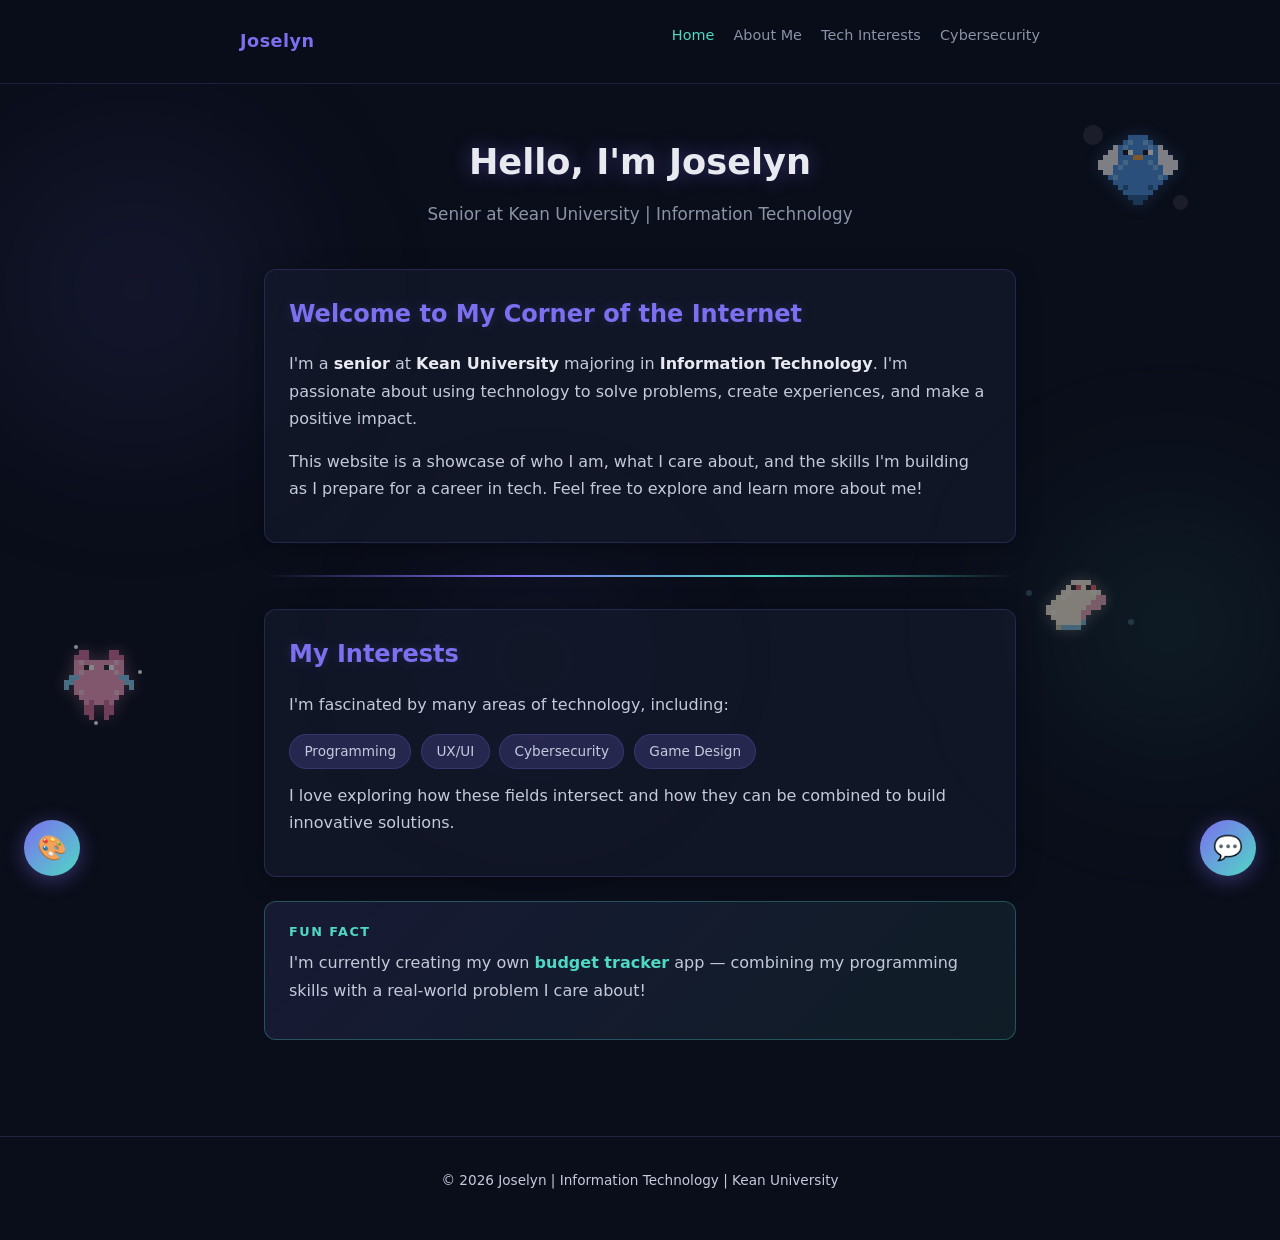
<file: website/index.html>
<!DOCTYPE html>
<html lang="en">
<head>
  <meta charset="UTF-8">
  <meta name="viewport" content="width=device-width, initial-scale=1.0">
  <title>Joselyn | Home</title>
  <link rel="stylesheet" href="styles.css">
</head>
<body data-theme="purple">
  <div class="starfield"></div>

  <!-- Nebula clouds -->
  <div class="nebula nebula-1"></div>
  <div class="nebula nebula-2"></div>
  <div class="nebula nebula-3"></div>

  <!-- Pixel Pokemon -->
  <div class="pokemon-container pokemon-altaria">
    <svg viewBox="0 0 16 14" xmlns="http://www.w3.org/2000/svg">
      <!-- Row 0: head top -->
      <rect x="6" y="0" width="4" height="1" fill="#4A90D9"/>
      <!-- Row 1: head -->
      <rect x="5" y="1" width="6" height="1" fill="#4A90D9"/>
      <rect x="6" y="1" width="1" height="1" fill="#7AB8E8"/>
      <rect x="9" y="1" width="1" height="1" fill="#7AB8E8"/>
      <!-- Row 2: head + cloud wings start -->
      <rect x="4" y="2" width="8" height="1" fill="#4A90D9"/>
      <rect x="5" y="2" width="1" height="1" fill="#7AB8E8"/>
      <rect x="10" y="2" width="1" height="1" fill="#7AB8E8"/>
      <rect x="3" y="2" width="1" height="1" fill="#F0F0F0"/>
      <rect x="12" y="2" width="1" height="1" fill="#F0F0F0"/>
      <!-- Row 3: eyes + cloud wings -->
      <rect x="2" y="3" width="2" height="1" fill="#F0F0F0"/>
      <rect x="4" y="3" width="8" height="1" fill="#4A90D9"/>
      <rect x="5" y="3" width="1" height="1" fill="#1A1A1A"/>
      <rect x="6" y="3" width="1" height="1" fill="#FFFFFF"/>
      <rect x="9" y="3" width="1" height="1" fill="#1A1A1A"/>
      <rect x="10" y="3" width="1" height="1" fill="#FFFFFF"/>
      <rect x="12" y="3" width="2" height="1" fill="#F0F0F0"/>
      <!-- Row 4: beak + cloud wings -->
      <rect x="1" y="4" width="3" height="1" fill="#F0F0F0"/>
      <rect x="4" y="4" width="8" height="1" fill="#4A90D9"/>
      <rect x="7" y="4" width="2" height="1" fill="#F0A040"/>
      <rect x="12" y="4" width="3" height="1" fill="#F0F0F0"/>
      <!-- Row 5: cloud wings + body -->
      <rect x="0" y="5" width="4" height="1" fill="#F0F0F0"/>
      <rect x="4" y="5" width="8" height="1" fill="#4A90D9"/>
      <rect x="5" y="5" width="1" height="1" fill="#7AB8E8"/>
      <rect x="10" y="5" width="1" height="1" fill="#7AB8E8"/>
      <rect x="12" y="5" width="4" height="1" fill="#F0F0F0"/>
      <!-- Row 6: cloud wings + body -->
      <rect x="0" y="6" width="3" height="1" fill="#F0F0F0"/>
      <rect x="3" y="6" width="10" height="1" fill="#4A90D9"/>
      <rect x="4" y="6" width="1" height="1" fill="#7AB8E8"/>
      <rect x="11" y="6" width="1" height="1" fill="#7AB8E8"/>
      <rect x="13" y="6" width="3" height="1" fill="#F0F0F0"/>
      <!-- Row 7: cloud wings + body -->
      <rect x="1" y="7" width="2" height="1" fill="#F0F0F0"/>
      <rect x="3" y="7" width="10" height="1" fill="#4A90D9"/>
      <rect x="13" y="7" width="2" height="1" fill="#F0F0F0"/>
      <!-- Row 8: body -->
      <rect x="2" y="8" width="12" height="1" fill="#4A90D9"/>
      <rect x="3" y="8" width="1" height="1" fill="#7AB8E8"/>
      <rect x="12" y="8" width="1" height="1" fill="#7AB8E8"/>
      <!-- Row 9: body -->
      <rect x="3" y="9" width="10" height="1" fill="#4A90D9"/>
      <!-- Row 10: body -->
      <rect x="4" y="10" width="8" height="1" fill="#4A90D9"/>
      <rect x="5" y="10" width="1" height="1" fill="#2A6090"/>
      <rect x="10" y="10" width="1" height="1" fill="#2A6090"/>
      <!-- Row 11: tail -->
      <rect x="5" y="11" width="6" height="1" fill="#4A90D9"/>
      <!-- Row 12: tail -->
      <rect x="6" y="12" width="4" height="1" fill="#2A6090"/>
      <!-- Row 13: tail tip -->
      <rect x="7" y="13" width="2" height="1" fill="#2A6090"/>
    </svg>
    <div class="cloud-puff cloud-puff-1"></div>
    <div class="cloud-puff cloud-puff-2"></div>
  </div>

  <div class="pokemon-container pokemon-sylveon">
    <svg viewBox="0 0 14 14" xmlns="http://www.w3.org/2000/svg">
      <!-- Row 0: ears -->
      <rect x="3" y="0" width="2" height="1" fill="#D4709A"/>
      <rect x="9" y="0" width="2" height="1" fill="#D4709A"/>
      <!-- Row 1: ears -->
      <rect x="2" y="1" width="3" height="1" fill="#D4709A"/>
      <rect x="9" y="1" width="3" height="1" fill="#D4709A"/>
      <!-- Row 2: head -->
      <rect x="2" y="2" width="10" height="1" fill="#F5A0C0"/>
      <rect x="3" y="2" width="1" height="1" fill="#F8C8D8"/>
      <rect x="10" y="2" width="1" height="1" fill="#F8C8D8"/>
      <!-- Row 3: head + eyes -->
      <rect x="2" y="3" width="10" height="1" fill="#F5A0C0"/>
      <rect x="4" y="3" width="1" height="1" fill="#2F2F2F"/>
      <rect x="5" y="3" width="1" height="1" fill="#FFFFFF"/>
      <rect x="8" y="3" width="1" height="1" fill="#2F2F2F"/>
      <rect x="9" y="3" width="1" height="1" fill="#FFFFFF"/>
      <!-- Row 4: head -->
      <rect x="2" y="4" width="10" height="1" fill="#F5A0C0"/>
      <rect x="3" y="4" width="1" height="1" fill="#F8C8D8"/>
      <rect x="10" y="4" width="1" height="1" fill="#F8C8D8"/>
      <!-- Row 5: body + ribbon feelers -->
      <rect x="1" y="5" width="2" height="1" fill="#87CEEB"/>
      <rect x="3" y="5" width="8" height="1" fill="#F5A0C0"/>
      <rect x="11" y="5" width="2" height="1" fill="#87CEEB"/>
      <!-- Row 6: body + ribbon feelers -->
      <rect x="0" y="6" width="2" height="1" fill="#87CEEB"/>
      <rect x="2" y="6" width="10" height="1" fill="#F5A0C0"/>
      <rect x="12" y="6" width="2" height="1" fill="#87CEEB"/>
      <!-- Row 7: body + ribbon feelers -->
      <rect x="0" y="7" width="1" height="1" fill="#87CEEB"/>
      <rect x="2" y="7" width="10" height="1" fill="#F5A0C0"/>
      <rect x="13" y="7" width="1" height="1" fill="#87CEEB"/>
      <!-- Row 8: body -->
      <rect x="2" y="8" width="10" height="1" fill="#F5A0C0"/>
      <rect x="3" y="8" width="1" height="1" fill="#F8C8D8"/>
      <rect x="10" y="8" width="1" height="1" fill="#F8C8D8"/>
      <!-- Row 9: body -->
      <rect x="3" y="9" width="8" height="1" fill="#F5A0C0"/>
      <!-- Row 10: body -->
      <rect x="4" y="10" width="6" height="1" fill="#F5A0C0"/>
      <rect x="5" y="10" width="1" height="1" fill="#D4709A"/>
      <rect x="8" y="10" width="1" height="1" fill="#D4709A"/>
      <!-- Row 11: feet -->
      <rect x="4" y="11" width="2" height="1" fill="#D4709A"/>
      <rect x="8" y="11" width="2" height="1" fill="#D4709A"/>
      <!-- Row 12: feet -->
      <rect x="4" y="12" width="2" height="1" fill="#D4709A"/>
      <rect x="8" y="12" width="2" height="1" fill="#D4709A"/>
      <!-- Row 13: feet -->
      <rect x="5" y="13" width="1" height="1" fill="#D4709A"/>
      <rect x="8" y="13" width="1" height="1" fill="#D4709A"/>
    </svg>
    <div class="sparkle sparkle-1"></div>
    <div class="sparkle sparkle-2"></div>
    <div class="sparkle sparkle-3"></div>
  </div>

  <div class="pokemon-container pokemon-milotic">
    <svg viewBox="0 0 18 10" xmlns="http://www.w3.org/2000/svg">
      <!-- Row 0: head -->
      <rect x="7" y="0" width="4" height="1" fill="#F5E6D0"/>
      <rect x="8" y="0" width="1" height="1" fill="#FAF0E0"/>
      <!-- Row 1: head + eyes -->
      <rect x="6" y="1" width="6" height="1" fill="#F5E6D0"/>
      <rect x="7" y="1" width="1" height="1" fill="#2F2F2F"/>
      <rect x="8" y="1" width="1" height="1" fill="#E06060"/>
      <rect x="10" y="1" width="1" height="1" fill="#2F2F2F"/>
      <rect x="11" y="1" width="1" height="1" fill="#E06060"/>
      <!-- Row 2: head -->
      <rect x="5" y="2" width="8" height="1" fill="#F5E6D0"/>
      <rect x="6" y="2" width="1" height="1" fill="#FAF0E0"/>
      <rect x="11" y="2" width="1" height="1" fill="#FAF0E0"/>
      <!-- Row 3: body + fins -->
      <rect x="4" y="3" width="8" height="1" fill="#F5E6D0"/>
      <rect x="12" y="3" width="2" height="1" fill="#E8A0B0"/>
      <rect x="5" y="3" width="1" height="1" fill="#FAF0E0"/>
      <!-- Row 4: body + fins -->
      <rect x="3" y="4" width="8" height="1" fill="#F5E6D0"/>
      <rect x="11" y="4" width="2" height="1" fill="#E8A0B0"/>
      <rect x="13" y="4" width="1" height="1" fill="#E8A0B0"/>
      <!-- Row 5: body + fins -->
      <rect x="2" y="5" width="8" height="1" fill="#F5E6D0"/>
      <rect x="10" y="5" width="2" height="1" fill="#E8A0B0"/>
      <rect x="12" y="5" width="1" height="1" fill="#E8A0B0"/>
      <!-- Row 6: body -->
      <rect x="2" y="6" width="7" height="1" fill="#F5E6D0"/>
      <rect x="9" y="6" width="2" height="1" fill="#E8A0B0"/>
      <rect x="3" y="6" width="1" height="1" fill="#FAF0E0"/>
      <!-- Row 7: body -->
      <rect x="3" y="7" width="6" height="1" fill="#F5E6D0"/>
      <rect x="9" y="7" width="1" height="1" fill="#E8A0B0"/>
      <!-- Row 8: tail -->
      <rect x="4" y="8" width="5" height="1" fill="#F5E6D0"/>
      <rect x="9" y="8" width="1" height="1" fill="#7EB8D4"/>
      <!-- Row 9: tail tip -->
      <rect x="5" y="9" width="4" height="1" fill="#7EB8D4"/>
      <rect x="4" y="9" width="1" height="1" fill="#D4C0A0"/>
    </svg>
    <div class="shimmer shimmer-1"></div>
    <div class="shimmer shimmer-2"></div>
  </div>

  <!-- Shooting stars -->
  <div class="shooting-star shooting-star-1"></div>
  <div class="shooting-star shooting-star-2"></div>

  <nav>
    <div class="nav-inner">
      <a href="index.html" class="nav-brand">Joselyn</a>
      <ul class="nav-links">
        <li><a href="index.html" class="active">Home</a></li>
        <li><a href="about.html">About Me</a></li>
        <li><a href="interests.html">Tech Interests</a></li>
        <li><a href="cybersecurity.html">Cybersecurity</a></li>
      </ul>
    </div>
  </nav>

  <main class="page-content">
    <div class="page-header">
      <h1>Hello, I'm Joselyn</h1>
      <p class="subtitle">Senior at Kean University | Information Technology</p>
    </div>

    <div class="card">
      <h2>Welcome to My Corner of the Internet</h2>
      <p>
        I'm a <strong>senior</strong> at <strong>Kean University</strong> majoring in
        <strong>Information Technology</strong>. I'm passionate about using technology
        to solve problems, create experiences, and make a positive impact.
      </p>
      <p>
        This website is a showcase of who I am, what I care about, and the skills I'm
        building as I prepare for a career in tech. Feel free to explore and learn more
        about me!
      </p>
    </div>

    <hr class="divider">

    <div class="card">
      <h2>My Interests</h2>
      <p>I'm fascinated by many areas of technology, including:</p>
      <ul class="tag-list">
        <li>Programming</li>
        <li>UX/UI</li>
        <li>Cybersecurity</li>
        <li>Game Design</li>
      </ul>
      <p>
        I love exploring how these fields intersect and how they can be combined to
        build innovative solutions.
      </p>
    </div>

    <div class="fun-fact">
      <div class="label">Fun Fact</div>
      <p>I'm currently creating my own <strong class="accent">budget tracker</strong> app — combining my programming skills with a real-world problem I care about!</p>
    </div>
  </main>

  <footer>
    <p>&copy; 2026 Joselyn | Information Technology | Kean University</p>
  </footer>

  <!-- Theme Switcher -->
  <button class="theme-toggle" aria-label="Change theme">🎨</button>
  <div class="theme-panel">
    <button class="theme-option active" data-theme="purple" aria-label="Purple Galaxy">
      <span class="theme-preview purple"></span>
      Purple Galaxy
    </button>
    <button class="theme-option" data-theme="pink" aria-label="Pink Galaxy">
      <span class="theme-preview pink"></span>
      Pink Galaxy
    </button>
    <button class="theme-option" data-theme="blue" aria-label="Blue Galaxy">
      <span class="theme-preview blue"></span>
      Blue Galaxy
    </button>
  </div>

  <!-- Chatbox -->
  <button class="chatbox-toggle" aria-label="Open chat">💬</button>
  <div class="chatbox-panel">
    <div class="chatbox-header">
      <h3>Mission Comms</h3>
      <button class="chatbox-close" aria-label="Close chat">&times;</button>
    </div>
    <div class="chatbox-messages"></div>
    <div class="chatbox-input-area">
      <input type="text" class="chatbox-input" placeholder="Ask me something...">
      <button class="chatbox-send">Send</button>
    </div>
  </div>

  <script src="script.js"></script>
</body>
</html>
</file>
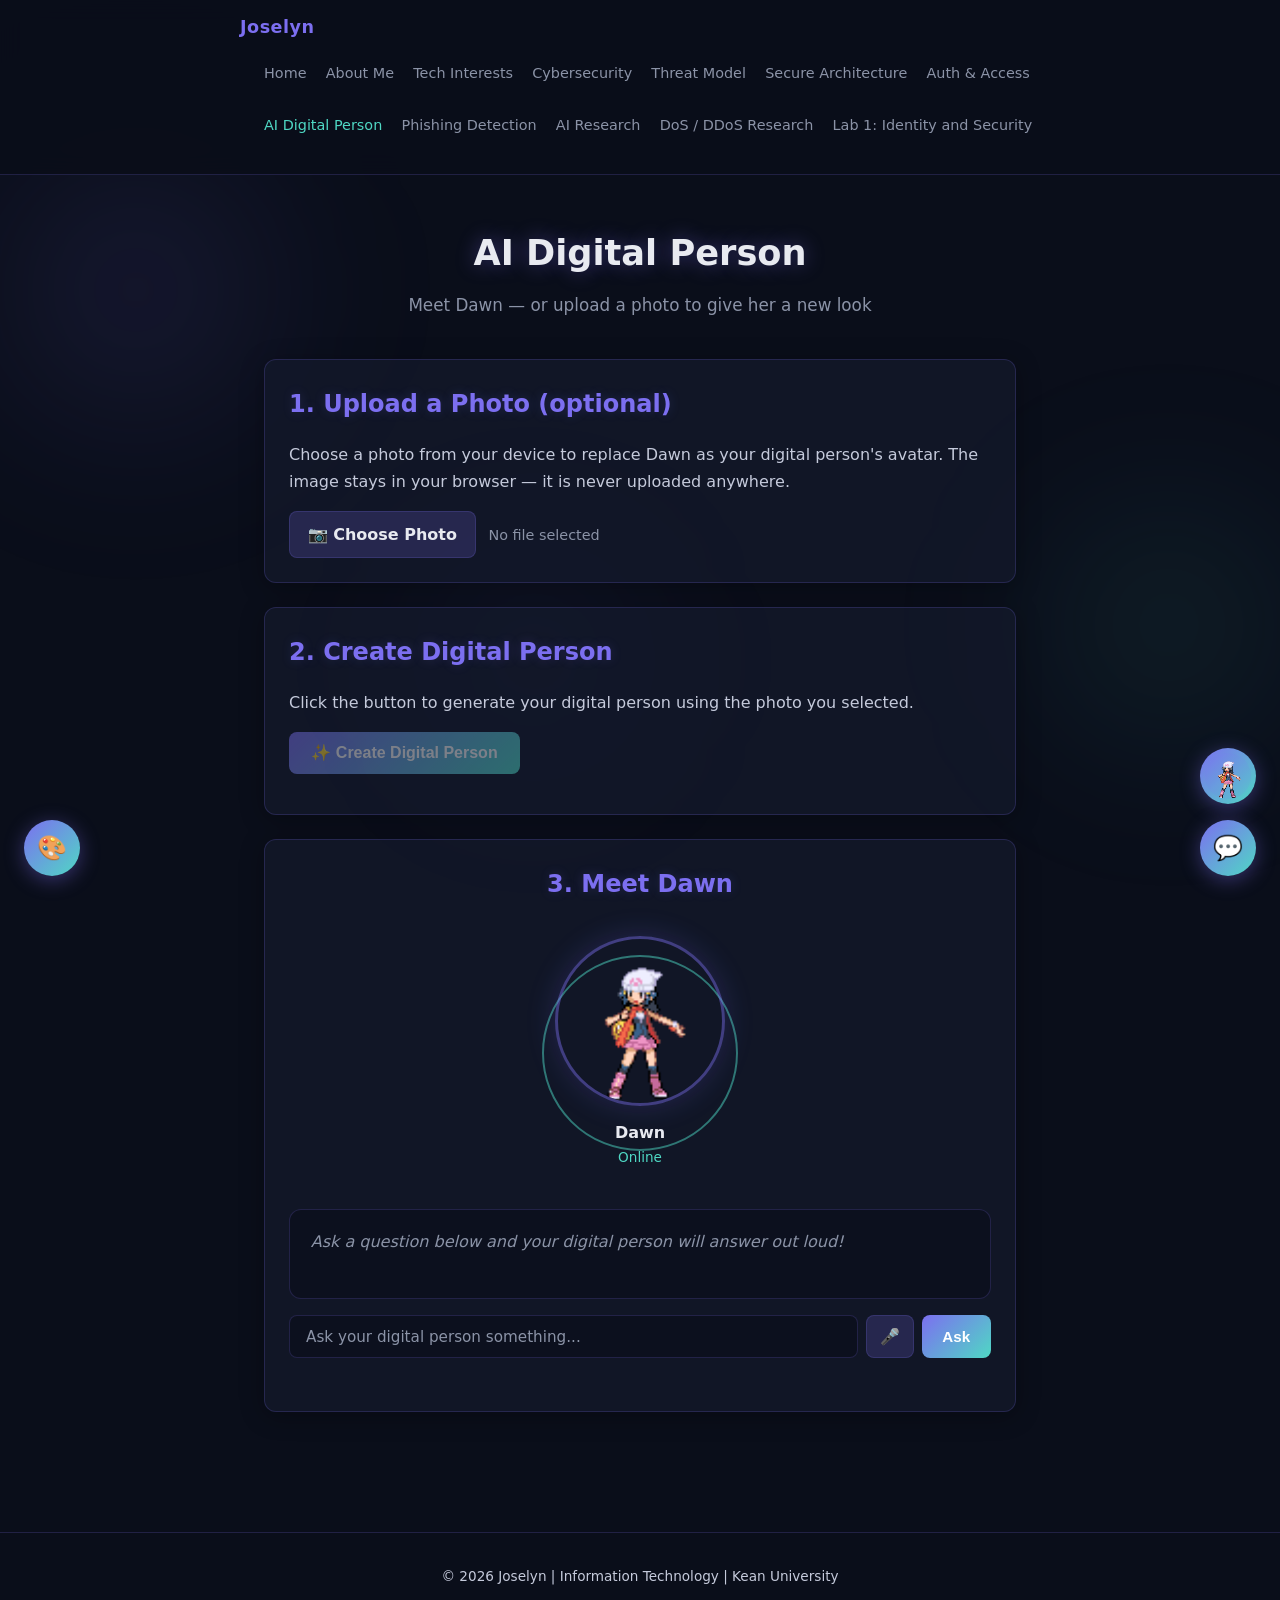
<file: digital-person.html>
<!DOCTYPE html>
<html lang="en">
<head>
  <meta charset="UTF-8">
  <meta name="viewport" content="width=device-width, initial-scale=1.0">
  <title>Joselyn | AI Digital Person</title>
  <link rel="stylesheet" href="styles.css">
</head>
<body data-theme="purple">
  <div class="starfield"></div>

  <!-- Nebula clouds -->
  <div class="nebula nebula-1"></div>
  <div class="nebula nebula-2"></div>
  <div class="nebula nebula-3"></div>

  <!-- Shooting stars -->
  <div class="shooting-star shooting-star-1"></div>
  <div class="shooting-star shooting-star-2"></div>

  <nav>
    <div class="nav-inner">
      <a href="index.html" class="nav-brand">Joselyn</a>
      <ul class="nav-links">
        <li><a href="index.html">Home</a></li>
        <li><a href="about.html">About Me</a></li>
        <li><a href="interests.html">Tech Interests</a></li>
        <li><a href="cybersecurity.html">Cybersecurity</a></li>
        <li><a href="threat-model.html">Threat Model</a></li>
        <li><a href="secure-architecture.html">Secure Architecture</a></li>
        <li><a href="auth-access.html">Auth & Access</a></li>
        <li><a href="digital-person.html" class="active">AI Digital Person</a></li>
        <li><a href="phishing-detection.html">Phishing Detection</a></li>
        <li><a href="ai-research.html">AI Research</a></li>
        <li><a href="dos-ddos-research.html">DoS / DDoS Research</a></li>
        <li><a href="lab1-identity-security.html">Lab 1: Identity and Security</a></li>
      </ul>
    </div>
  </nav>

  <main class="page-content">
    <div class="page-header">
      <h1>AI Digital Person</h1>
      <p class="subtitle">Meet Dawn — or upload a photo to give her a new look</p>
    </div>

    <!-- Step 1: Upload a photo -->
    <div class="card">
      <h2>1. Upload a Photo (optional)</h2>
      <p>Choose a photo from your device to replace Dawn as your digital person's avatar. The image stays in your browser — it is never uploaded anywhere.</p>
      <div class="dp-upload-area">
        <label class="dp-file-label" for="dp-photo-input">📷 Choose Photo</label>
        <input type="file" id="dp-photo-input" accept="image/*">
        <span class="dp-file-name muted" id="dp-file-name">No file selected</span>
      </div>
      <div class="dp-preview-wrap" id="dp-preview-wrap" hidden>
        <img id="dp-preview" class="dp-preview" alt="Selected photo preview">
      </div>
    </div>

    <!-- Step 2: Create -->
    <div class="card">
      <h2>2. Create Digital Person</h2>
      <p>Click the button to generate your digital person using the photo you selected.</p>
      <button class="dp-create-btn" id="dp-create-btn" disabled>✨ Create Digital Person</button>
      <p class="muted" id="dp-create-status"></p>
    </div>

    <!-- Step 3: Digital person + chat -->
    <div class="card dp-stage" id="dp-stage" hidden>
      <h2>3. Meet Dawn</h2>

      <div class="dp-avatar-frame">
        <img id="dp-avatar" class="dp-avatar" alt="Dawn">
        <div class="dp-avatar-ring"></div>
        <div class="dp-avatar-name">Dawn</div>
        <div class="dp-avatar-status" id="dp-avatar-status"></div>
      </div>

      <div class="dp-response" id="dp-response" aria-live="polite">
        <p class="dp-response-placeholder">Ask a question below and your digital person will answer out loud!</p>
      </div>

      <div class="dp-input-area">
        <input type="text" class="dp-input" id="dp-question" placeholder="Ask your digital person something...">
        <button class="dp-mic" id="dp-mic" type="button" aria-label="Use microphone">🎤</button>
        <button class="dp-ask" id="dp-ask" type="button">Ask</button>
      </div>
      <div class="dp-status" role="status" aria-live="polite" id="dp-status"></div>
    </div>
  </main>

  <footer>
    <p>&copy; 2026 Joselyn | Information Technology | Kean University</p>
  </footer>

  <!-- Theme Switcher -->
  <button class="theme-toggle" aria-label="Change theme">🎨</button>
  <div class="theme-panel">
    <button class="theme-option active" data-theme="purple" aria-label="Purple Galaxy">
      <span class="theme-preview purple"></span>
      Purple Galaxy
    </button>
    <button class="theme-option" data-theme="pink" aria-label="Pink Galaxy">
      <span class="theme-preview pink"></span>
      Pink Galaxy
    </button>
    <button class="theme-option" data-theme="blue" aria-label="Blue Galaxy">
      <span class="theme-preview blue"></span>
      Blue Galaxy
    </button>
  </div>

  <!-- Chatbox -->
  <button class="chatbox-toggle" aria-label="Open chat">💬</button>
  <div class="chatbox-panel">
    <div class="chatbox-header">
      <div class="chatbox-title">
        <img class="chatbox-avatar" src="assets/img/dawn.png" alt="Mission Comms avatar" width="34" height="34" onerror="this.style.display='none'">
        <h3>Mission Comms</h3>
      </div>
      <button class="chatbox-close" aria-label="Close chat">&times;</button>
    </div>
    <div class="chatbox-messages"></div>
    <div class="chatbox-input-area">
      <input type="text" class="chatbox-input" placeholder="Ask me something...">
      <button class="chatbox-mic" type="button" aria-label="Use microphone">🎤</button>
      <button class="chatbox-send">Send</button>
    </div>
    <div class="chatbox-status" role="status" aria-live="polite"></div>
  </div>

  <!-- Digital Person Panel -->
  <button class="dp-toggle" aria-label="Open digital person"><img class="dp-toggle-avatar" src="assets/img/dawn.png" alt="" aria-hidden="true"></button>
  <div class="dp-panel">
    <div class="dp-panel-header">
      <img class="dp-panel-avatar" id="dp-panel-avatar" alt="Dawn" hidden>
      <div class="dp-panel-title">
        <h3>Dawn</h3>
        <span class="dp-panel-avatar-status" id="dp-panel-avatar-status"></span>
      </div>
      <button class="dp-panel-close" aria-label="Close digital person">&times;</button>
    </div>
    <div class="dp-panel-messages" id="dp-panel-messages"></div>
    <div class="dp-panel-input-area">
      <input type="text" class="dp-panel-input" id="dp-panel-input" placeholder="Ask your digital person...">
      <button class="dp-panel-mic" id="dp-panel-mic" type="button" aria-label="Use microphone">🎤</button>
      <button class="dp-panel-send" id="dp-panel-send">Ask</button>
    </div>
    <div class="dp-panel-status" role="status" aria-live="polite" id="dp-panel-status"></div>
  </div>

  <script src="script.js"></script>
  <script src="digital-person.js"></script>
</body>
</html>
</file>
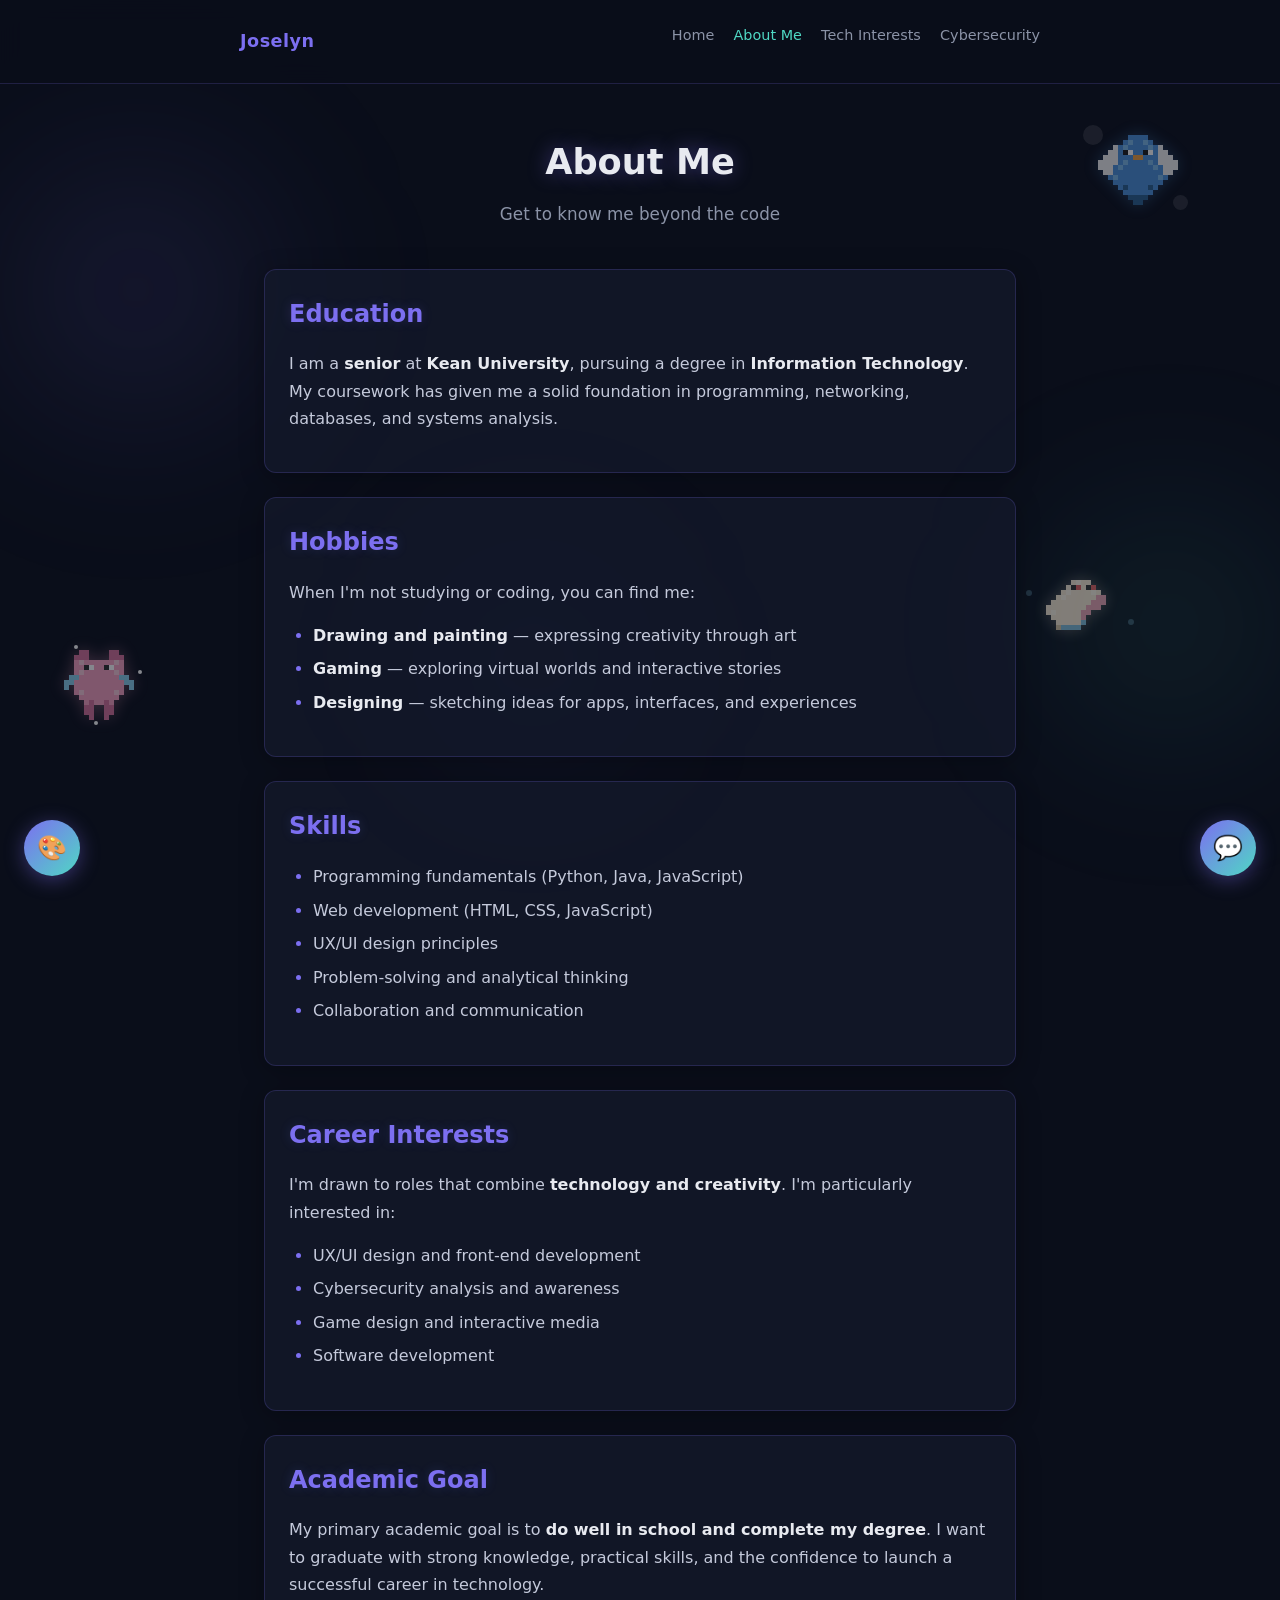
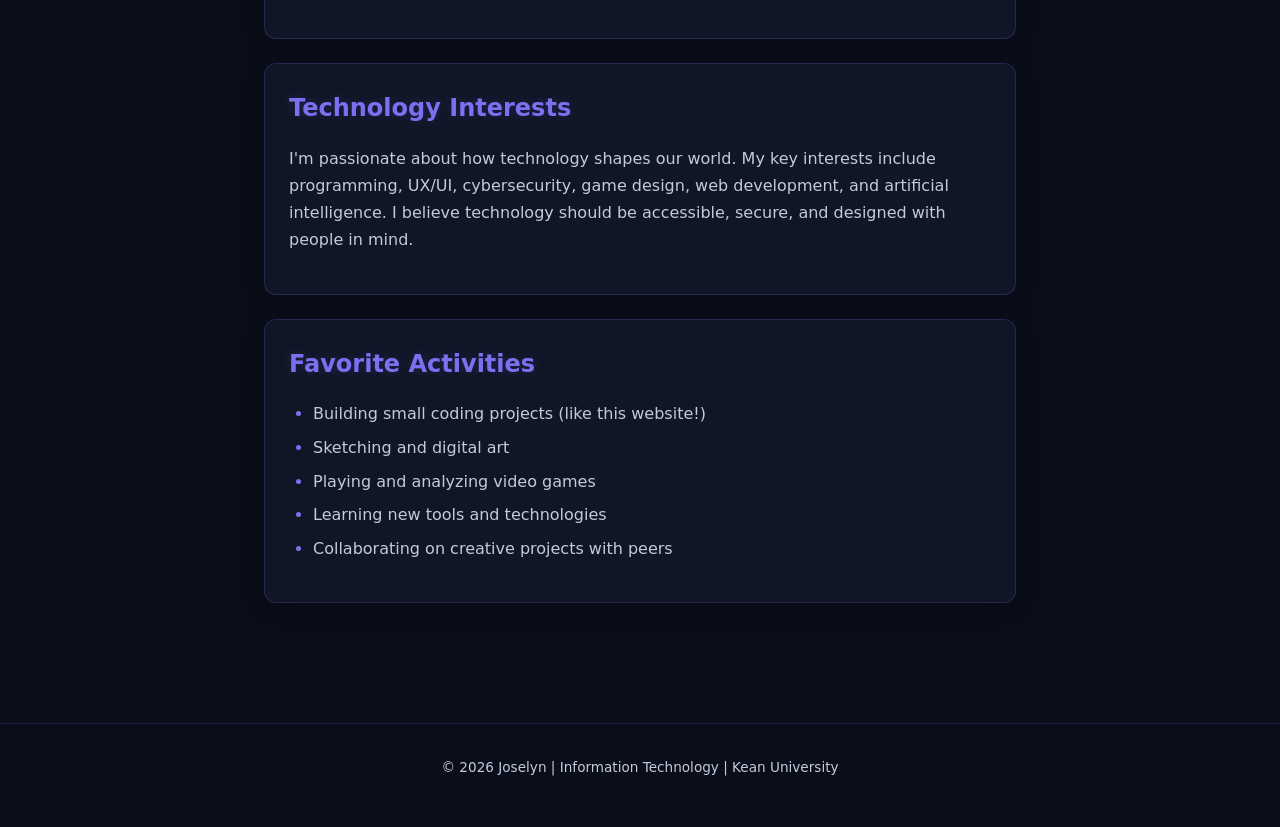
<file: website/about.html>
<!DOCTYPE html>
<html lang="en">
<head>
  <meta charset="UTF-8">
  <meta name="viewport" content="width=device-width, initial-scale=1.0">
  <title>Joselyn | About Me</title>
  <link rel="stylesheet" href="styles.css">
</head>
<body data-theme="purple">
  <div class="starfield"></div>

  <!-- Nebula clouds -->
  <div class="nebula nebula-1"></div>
  <div class="nebula nebula-2"></div>
  <div class="nebula nebula-3"></div>

  <!-- Pixel Pokemon -->
  <div class="pokemon-container pokemon-altaria">
    <svg viewBox="0 0 16 14" xmlns="http://www.w3.org/2000/svg">
      <!-- Row 0: head top -->
      <rect x="6" y="0" width="4" height="1" fill="#4A90D9"/>
      <!-- Row 1: head -->
      <rect x="5" y="1" width="6" height="1" fill="#4A90D9"/>
      <rect x="6" y="1" width="1" height="1" fill="#7AB8E8"/>
      <rect x="9" y="1" width="1" height="1" fill="#7AB8E8"/>
      <!-- Row 2: head + cloud wings start -->
      <rect x="4" y="2" width="8" height="1" fill="#4A90D9"/>
      <rect x="5" y="2" width="1" height="1" fill="#7AB8E8"/>
      <rect x="10" y="2" width="1" height="1" fill="#7AB8E8"/>
      <rect x="3" y="2" width="1" height="1" fill="#F0F0F0"/>
      <rect x="12" y="2" width="1" height="1" fill="#F0F0F0"/>
      <!-- Row 3: eyes + cloud wings -->
      <rect x="2" y="3" width="2" height="1" fill="#F0F0F0"/>
      <rect x="4" y="3" width="8" height="1" fill="#4A90D9"/>
      <rect x="5" y="3" width="1" height="1" fill="#1A1A1A"/>
      <rect x="6" y="3" width="1" height="1" fill="#FFFFFF"/>
      <rect x="9" y="3" width="1" height="1" fill="#1A1A1A"/>
      <rect x="10" y="3" width="1" height="1" fill="#FFFFFF"/>
      <rect x="12" y="3" width="2" height="1" fill="#F0F0F0"/>
      <!-- Row 4: beak + cloud wings -->
      <rect x="1" y="4" width="3" height="1" fill="#F0F0F0"/>
      <rect x="4" y="4" width="8" height="1" fill="#4A90D9"/>
      <rect x="7" y="4" width="2" height="1" fill="#F0A040"/>
      <rect x="12" y="4" width="3" height="1" fill="#F0F0F0"/>
      <!-- Row 5: cloud wings + body -->
      <rect x="0" y="5" width="4" height="1" fill="#F0F0F0"/>
      <rect x="4" y="5" width="8" height="1" fill="#4A90D9"/>
      <rect x="5" y="5" width="1" height="1" fill="#7AB8E8"/>
      <rect x="10" y="5" width="1" height="1" fill="#7AB8E8"/>
      <rect x="12" y="5" width="4" height="1" fill="#F0F0F0"/>
      <!-- Row 6: cloud wings + body -->
      <rect x="0" y="6" width="3" height="1" fill="#F0F0F0"/>
      <rect x="3" y="6" width="10" height="1" fill="#4A90D9"/>
      <rect x="4" y="6" width="1" height="1" fill="#7AB8E8"/>
      <rect x="11" y="6" width="1" height="1" fill="#7AB8E8"/>
      <rect x="13" y="6" width="3" height="1" fill="#F0F0F0"/>
      <!-- Row 7: cloud wings + body -->
      <rect x="1" y="7" width="2" height="1" fill="#F0F0F0"/>
      <rect x="3" y="7" width="10" height="1" fill="#4A90D9"/>
      <rect x="13" y="7" width="2" height="1" fill="#F0F0F0"/>
      <!-- Row 8: body -->
      <rect x="2" y="8" width="12" height="1" fill="#4A90D9"/>
      <rect x="3" y="8" width="1" height="1" fill="#7AB8E8"/>
      <rect x="12" y="8" width="1" height="1" fill="#7AB8E8"/>
      <!-- Row 9: body -->
      <rect x="3" y="9" width="10" height="1" fill="#4A90D9"/>
      <!-- Row 10: body -->
      <rect x="4" y="10" width="8" height="1" fill="#4A90D9"/>
      <rect x="5" y="10" width="1" height="1" fill="#2A6090"/>
      <rect x="10" y="10" width="1" height="1" fill="#2A6090"/>
      <!-- Row 11: tail -->
      <rect x="5" y="11" width="6" height="1" fill="#4A90D9"/>
      <!-- Row 12: tail -->
      <rect x="6" y="12" width="4" height="1" fill="#2A6090"/>
      <!-- Row 13: tail tip -->
      <rect x="7" y="13" width="2" height="1" fill="#2A6090"/>
    </svg>
    <div class="cloud-puff cloud-puff-1"></div>
    <div class="cloud-puff cloud-puff-2"></div>
  </div>

  <div class="pokemon-container pokemon-sylveon">
    <svg viewBox="0 0 14 14" xmlns="http://www.w3.org/2000/svg">
      <!-- Row 0: ears -->
      <rect x="3" y="0" width="2" height="1" fill="#D4709A"/>
      <rect x="9" y="0" width="2" height="1" fill="#D4709A"/>
      <!-- Row 1: ears -->
      <rect x="2" y="1" width="3" height="1" fill="#D4709A"/>
      <rect x="9" y="1" width="3" height="1" fill="#D4709A"/>
      <!-- Row 2: head -->
      <rect x="2" y="2" width="10" height="1" fill="#F5A0C0"/>
      <rect x="3" y="2" width="1" height="1" fill="#F8C8D8"/>
      <rect x="10" y="2" width="1" height="1" fill="#F8C8D8"/>
      <!-- Row 3: head + eyes -->
      <rect x="2" y="3" width="10" height="1" fill="#F5A0C0"/>
      <rect x="4" y="3" width="1" height="1" fill="#2F2F2F"/>
      <rect x="5" y="3" width="1" height="1" fill="#FFFFFF"/>
      <rect x="8" y="3" width="1" height="1" fill="#2F2F2F"/>
      <rect x="9" y="3" width="1" height="1" fill="#FFFFFF"/>
      <!-- Row 4: head -->
      <rect x="2" y="4" width="10" height="1" fill="#F5A0C0"/>
      <rect x="3" y="4" width="1" height="1" fill="#F8C8D8"/>
      <rect x="10" y="4" width="1" height="1" fill="#F8C8D8"/>
      <!-- Row 5: body + ribbon feelers -->
      <rect x="1" y="5" width="2" height="1" fill="#87CEEB"/>
      <rect x="3" y="5" width="8" height="1" fill="#F5A0C0"/>
      <rect x="11" y="5" width="2" height="1" fill="#87CEEB"/>
      <!-- Row 6: body + ribbon feelers -->
      <rect x="0" y="6" width="2" height="1" fill="#87CEEB"/>
      <rect x="2" y="6" width="10" height="1" fill="#F5A0C0"/>
      <rect x="12" y="6" width="2" height="1" fill="#87CEEB"/>
      <!-- Row 7: body + ribbon feelers -->
      <rect x="0" y="7" width="1" height="1" fill="#87CEEB"/>
      <rect x="2" y="7" width="10" height="1" fill="#F5A0C0"/>
      <rect x="13" y="7" width="1" height="1" fill="#87CEEB"/>
      <!-- Row 8: body -->
      <rect x="2" y="8" width="10" height="1" fill="#F5A0C0"/>
      <rect x="3" y="8" width="1" height="1" fill="#F8C8D8"/>
      <rect x="10" y="8" width="1" height="1" fill="#F8C8D8"/>
      <!-- Row 9: body -->
      <rect x="3" y="9" width="8" height="1" fill="#F5A0C0"/>
      <!-- Row 10: body -->
      <rect x="4" y="10" width="6" height="1" fill="#F5A0C0"/>
      <rect x="5" y="10" width="1" height="1" fill="#D4709A"/>
      <rect x="8" y="10" width="1" height="1" fill="#D4709A"/>
      <!-- Row 11: feet -->
      <rect x="4" y="11" width="2" height="1" fill="#D4709A"/>
      <rect x="8" y="11" width="2" height="1" fill="#D4709A"/>
      <!-- Row 12: feet -->
      <rect x="4" y="12" width="2" height="1" fill="#D4709A"/>
      <rect x="8" y="12" width="2" height="1" fill="#D4709A"/>
      <!-- Row 13: feet -->
      <rect x="5" y="13" width="1" height="1" fill="#D4709A"/>
      <rect x="8" y="13" width="1" height="1" fill="#D4709A"/>
    </svg>
    <div class="sparkle sparkle-1"></div>
    <div class="sparkle sparkle-2"></div>
    <div class="sparkle sparkle-3"></div>
  </div>

  <div class="pokemon-container pokemon-milotic">
    <svg viewBox="0 0 18 10" xmlns="http://www.w3.org/2000/svg">
      <!-- Row 0: head -->
      <rect x="7" y="0" width="4" height="1" fill="#F5E6D0"/>
      <rect x="8" y="0" width="1" height="1" fill="#FAF0E0"/>
      <!-- Row 1: head + eyes -->
      <rect x="6" y="1" width="6" height="1" fill="#F5E6D0"/>
      <rect x="7" y="1" width="1" height="1" fill="#2F2F2F"/>
      <rect x="8" y="1" width="1" height="1" fill="#E06060"/>
      <rect x="10" y="1" width="1" height="1" fill="#2F2F2F"/>
      <rect x="11" y="1" width="1" height="1" fill="#E06060"/>
      <!-- Row 2: head -->
      <rect x="5" y="2" width="8" height="1" fill="#F5E6D0"/>
      <rect x="6" y="2" width="1" height="1" fill="#FAF0E0"/>
      <rect x="11" y="2" width="1" height="1" fill="#FAF0E0"/>
      <!-- Row 3: body + fins -->
      <rect x="4" y="3" width="8" height="1" fill="#F5E6D0"/>
      <rect x="12" y="3" width="2" height="1" fill="#E8A0B0"/>
      <rect x="5" y="3" width="1" height="1" fill="#FAF0E0"/>
      <!-- Row 4: body + fins -->
      <rect x="3" y="4" width="8" height="1" fill="#F5E6D0"/>
      <rect x="11" y="4" width="2" height="1" fill="#E8A0B0"/>
      <rect x="13" y="4" width="1" height="1" fill="#E8A0B0"/>
      <!-- Row 5: body + fins -->
      <rect x="2" y="5" width="8" height="1" fill="#F5E6D0"/>
      <rect x="10" y="5" width="2" height="1" fill="#E8A0B0"/>
      <rect x="12" y="5" width="1" height="1" fill="#E8A0B0"/>
      <!-- Row 6: body -->
      <rect x="2" y="6" width="7" height="1" fill="#F5E6D0"/>
      <rect x="9" y="6" width="2" height="1" fill="#E8A0B0"/>
      <rect x="3" y="6" width="1" height="1" fill="#FAF0E0"/>
      <!-- Row 7: body -->
      <rect x="3" y="7" width="6" height="1" fill="#F5E6D0"/>
      <rect x="9" y="7" width="1" height="1" fill="#E8A0B0"/>
      <!-- Row 8: tail -->
      <rect x="4" y="8" width="5" height="1" fill="#F5E6D0"/>
      <rect x="9" y="8" width="1" height="1" fill="#7EB8D4"/>
      <!-- Row 9: tail tip -->
      <rect x="5" y="9" width="4" height="1" fill="#7EB8D4"/>
      <rect x="4" y="9" width="1" height="1" fill="#D4C0A0"/>
    </svg>
    <div class="shimmer shimmer-1"></div>
    <div class="shimmer shimmer-2"></div>
  </div>

  <!-- Shooting stars -->
  <div class="shooting-star shooting-star-1"></div>
  <div class="shooting-star shooting-star-2"></div>

  <nav>
    <div class="nav-inner">
      <a href="index.html" class="nav-brand">Joselyn</a>
      <ul class="nav-links">
        <li><a href="index.html">Home</a></li>
        <li><a href="about.html" class="active">About Me</a></li>
        <li><a href="interests.html">Tech Interests</a></li>
        <li><a href="cybersecurity.html">Cybersecurity</a></li>
      </ul>
    </div>
  </nav>

  <main class="page-content">
    <div class="page-header">
      <h1>About Me</h1>
      <p class="subtitle">Get to know me beyond the code</p>
    </div>

    <div class="card">
      <h2>Education</h2>
      <p>
        I am a <strong>senior</strong> at <strong>Kean University</strong>, pursuing a
        degree in <strong>Information Technology</strong>. My coursework has given me a
        solid foundation in programming, networking, databases, and systems analysis.
      </p>
    </div>

    <div class="card">
      <h2>Hobbies</h2>
      <p>When I'm not studying or coding, you can find me:</p>
      <ul>
        <li><strong>Drawing and painting</strong> — expressing creativity through art</li>
        <li><strong>Gaming</strong> — exploring virtual worlds and interactive stories</li>
        <li><strong>Designing</strong> — sketching ideas for apps, interfaces, and experiences</li>
      </ul>
    </div>

    <div class="card">
      <h2>Skills</h2>
      <ul>
        <li>Programming fundamentals (Python, Java, JavaScript)</li>
        <li>Web development (HTML, CSS, JavaScript)</li>
        <li>UX/UI design principles</li>
        <li>Problem-solving and analytical thinking</li>
        <li>Collaboration and communication</li>
      </ul>
    </div>

    <div class="card">
      <h2>Career Interests</h2>
      <p>
        I'm drawn to roles that combine <strong>technology and creativity</strong>. I'm
        particularly interested in:
      </p>
      <ul>
        <li>UX/UI design and front-end development</li>
        <li>Cybersecurity analysis and awareness</li>
        <li>Game design and interactive media</li>
        <li>Software development</li>
      </ul>
    </div>

    <div class="card">
      <h2>Academic Goal</h2>
      <p>
        My primary academic goal is to <strong>do well in school and complete my degree</strong>.
        I want to graduate with strong knowledge, practical skills, and the confidence
        to launch a successful career in technology.
      </p>
    </div>

    <div class="card">
      <h2>Technology Interests</h2>
      <p>
        I'm passionate about how technology shapes our world. My key interests include
        programming, UX/UI, cybersecurity, game design, web development, and artificial
        intelligence. I believe technology should be accessible, secure, and designed
        with people in mind.
      </p>
    </div>

    <div class="card">
      <h2>Favorite Activities</h2>
      <ul>
        <li>Building small coding projects (like this website!)</li>
        <li>Sketching and digital art</li>
        <li>Playing and analyzing video games</li>
        <li>Learning new tools and technologies</li>
        <li>Collaborating on creative projects with peers</li>
      </ul>
    </div>
  </main>

  <footer>
    <p>&copy; 2026 Joselyn | Information Technology | Kean University</p>
  </footer>

  <!-- Theme Switcher -->
  <button class="theme-toggle" aria-label="Change theme">🎨</button>
  <div class="theme-panel">
    <button class="theme-option active" data-theme="purple" aria-label="Purple Galaxy">
      <span class="theme-preview purple"></span>
      Purple Galaxy
    </button>
    <button class="theme-option" data-theme="pink" aria-label="Pink Galaxy">
      <span class="theme-preview pink"></span>
      Pink Galaxy
    </button>
    <button class="theme-option" data-theme="blue" aria-label="Blue Galaxy">
      <span class="theme-preview blue"></span>
      Blue Galaxy
    </button>
  </div>

  <!-- Chatbox -->
  <button class="chatbox-toggle" aria-label="Open chat">💬</button>
  <div class="chatbox-panel">
    <div class="chatbox-header">
      <h3>Mission Comms</h3>
      <button class="chatbox-close" aria-label="Close chat">&times;</button>
    </div>
    <div class="chatbox-messages"></div>
    <div class="chatbox-input-area">
      <input type="text" class="chatbox-input" placeholder="Ask me something...">
      <button class="chatbox-send">Send</button>
    </div>
  </div>

  <script src="script.js"></script>
</body>
</html>
</file>
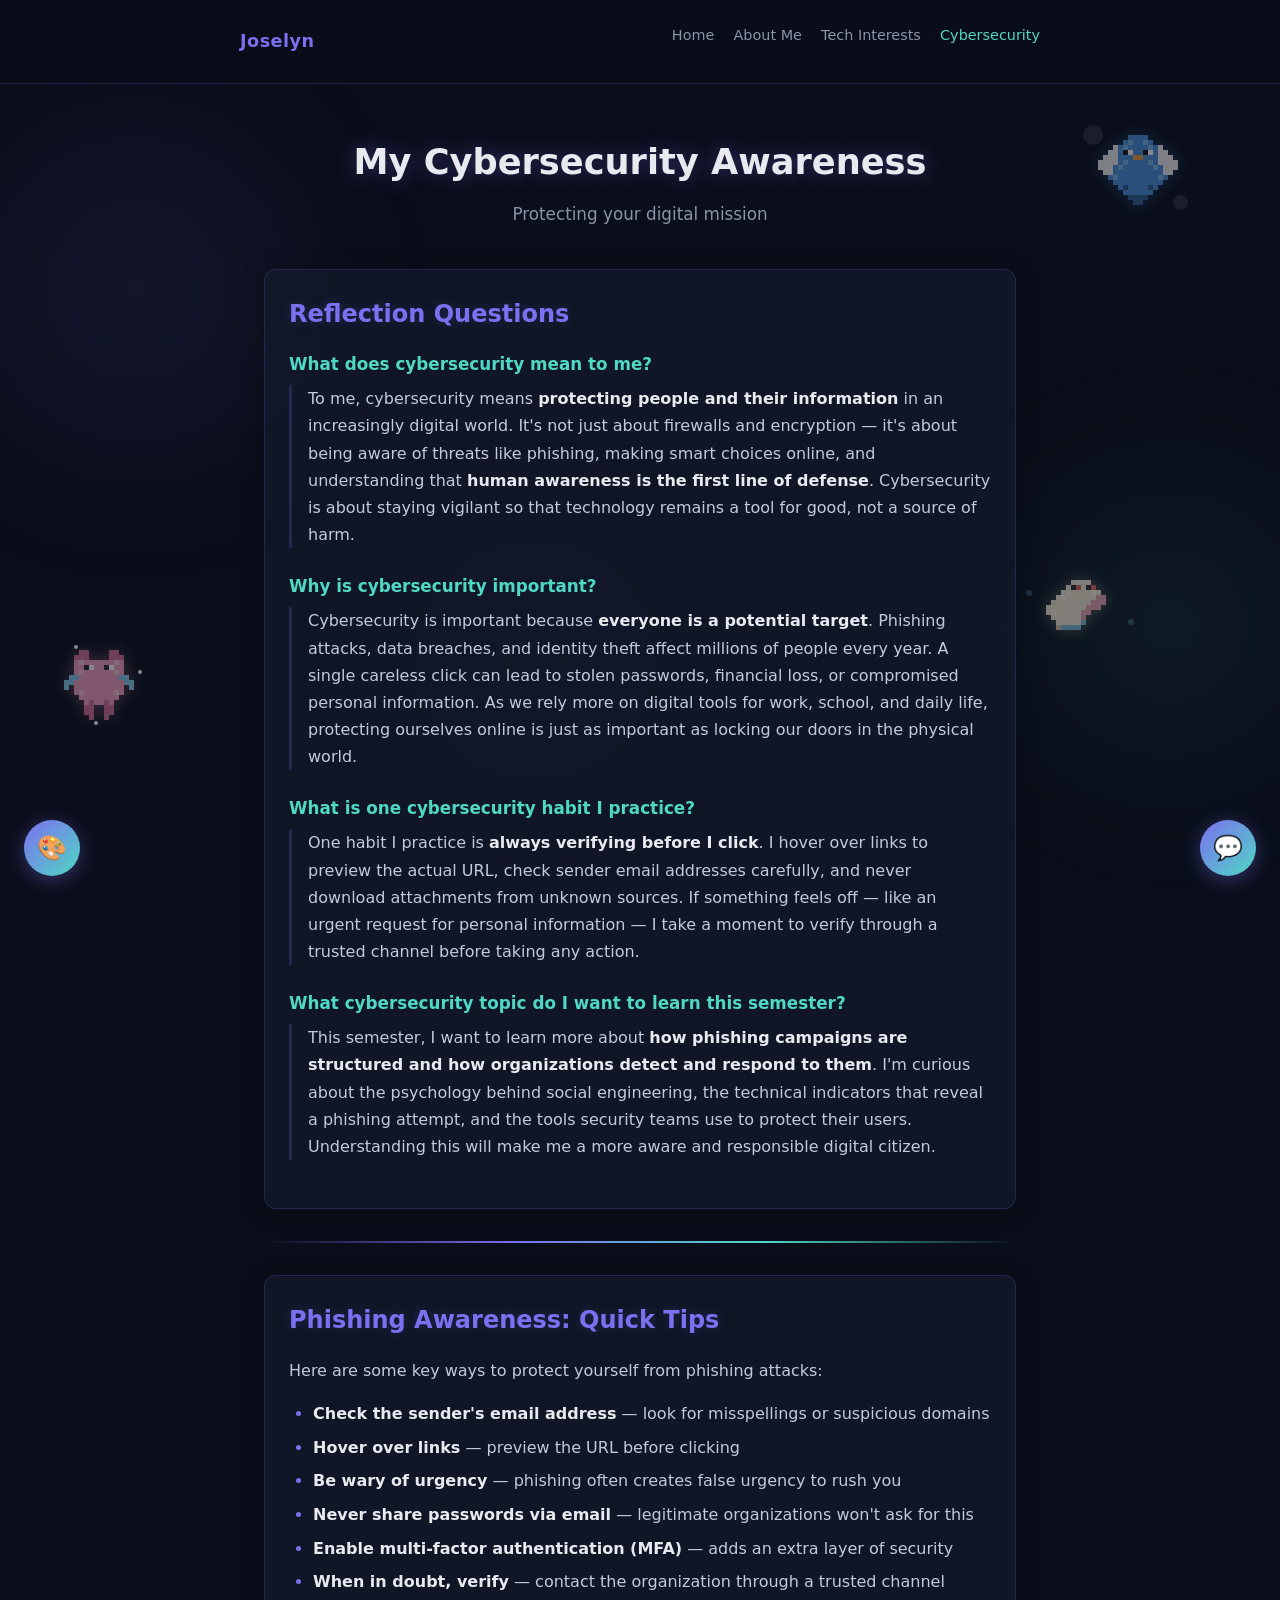
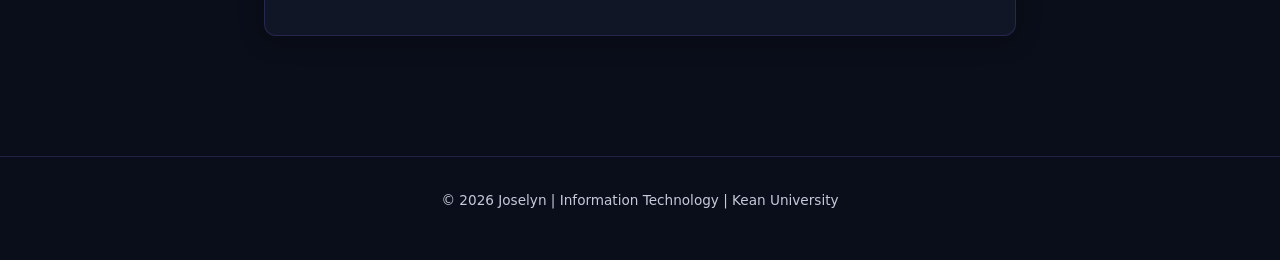
<file: website/cybersecurity.html>
<!DOCTYPE html>
<html lang="en">
<head>
  <meta charset="UTF-8">
  <meta name="viewport" content="width=device-width, initial-scale=1.0">
  <title>Joselyn | Cybersecurity Awareness</title>
  <link rel="stylesheet" href="styles.css">
</head>
<body data-theme="purple">
  <div class="starfield"></div>

  <!-- Nebula clouds -->
  <div class="nebula nebula-1"></div>
  <div class="nebula nebula-2"></div>
  <div class="nebula nebula-3"></div>

  <!-- Pixel Pokemon -->
  <div class="pokemon-container pokemon-altaria">
    <svg viewBox="0 0 16 14" xmlns="http://www.w3.org/2000/svg">
      <!-- Row 0: head top -->
      <rect x="6" y="0" width="4" height="1" fill="#4A90D9"/>
      <!-- Row 1: head -->
      <rect x="5" y="1" width="6" height="1" fill="#4A90D9"/>
      <rect x="6" y="1" width="1" height="1" fill="#7AB8E8"/>
      <rect x="9" y="1" width="1" height="1" fill="#7AB8E8"/>
      <!-- Row 2: head + cloud wings start -->
      <rect x="4" y="2" width="8" height="1" fill="#4A90D9"/>
      <rect x="5" y="2" width="1" height="1" fill="#7AB8E8"/>
      <rect x="10" y="2" width="1" height="1" fill="#7AB8E8"/>
      <rect x="3" y="2" width="1" height="1" fill="#F0F0F0"/>
      <rect x="12" y="2" width="1" height="1" fill="#F0F0F0"/>
      <!-- Row 3: eyes + cloud wings -->
      <rect x="2" y="3" width="2" height="1" fill="#F0F0F0"/>
      <rect x="4" y="3" width="8" height="1" fill="#4A90D9"/>
      <rect x="5" y="3" width="1" height="1" fill="#1A1A1A"/>
      <rect x="6" y="3" width="1" height="1" fill="#FFFFFF"/>
      <rect x="9" y="3" width="1" height="1" fill="#1A1A1A"/>
      <rect x="10" y="3" width="1" height="1" fill="#FFFFFF"/>
      <rect x="12" y="3" width="2" height="1" fill="#F0F0F0"/>
      <!-- Row 4: beak + cloud wings -->
      <rect x="1" y="4" width="3" height="1" fill="#F0F0F0"/>
      <rect x="4" y="4" width="8" height="1" fill="#4A90D9"/>
      <rect x="7" y="4" width="2" height="1" fill="#F0A040"/>
      <rect x="12" y="4" width="3" height="1" fill="#F0F0F0"/>
      <!-- Row 5: cloud wings + body -->
      <rect x="0" y="5" width="4" height="1" fill="#F0F0F0"/>
      <rect x="4" y="5" width="8" height="1" fill="#4A90D9"/>
      <rect x="5" y="5" width="1" height="1" fill="#7AB8E8"/>
      <rect x="10" y="5" width="1" height="1" fill="#7AB8E8"/>
      <rect x="12" y="5" width="4" height="1" fill="#F0F0F0"/>
      <!-- Row 6: cloud wings + body -->
      <rect x="0" y="6" width="3" height="1" fill="#F0F0F0"/>
      <rect x="3" y="6" width="10" height="1" fill="#4A90D9"/>
      <rect x="4" y="6" width="1" height="1" fill="#7AB8E8"/>
      <rect x="11" y="6" width="1" height="1" fill="#7AB8E8"/>
      <rect x="13" y="6" width="3" height="1" fill="#F0F0F0"/>
      <!-- Row 7: cloud wings + body -->
      <rect x="1" y="7" width="2" height="1" fill="#F0F0F0"/>
      <rect x="3" y="7" width="10" height="1" fill="#4A90D9"/>
      <rect x="13" y="7" width="2" height="1" fill="#F0F0F0"/>
      <!-- Row 8: body -->
      <rect x="2" y="8" width="12" height="1" fill="#4A90D9"/>
      <rect x="3" y="8" width="1" height="1" fill="#7AB8E8"/>
      <rect x="12" y="8" width="1" height="1" fill="#7AB8E8"/>
      <!-- Row 9: body -->
      <rect x="3" y="9" width="10" height="1" fill="#4A90D9"/>
      <!-- Row 10: body -->
      <rect x="4" y="10" width="8" height="1" fill="#4A90D9"/>
      <rect x="5" y="10" width="1" height="1" fill="#2A6090"/>
      <rect x="10" y="10" width="1" height="1" fill="#2A6090"/>
      <!-- Row 11: tail -->
      <rect x="5" y="11" width="6" height="1" fill="#4A90D9"/>
      <!-- Row 12: tail -->
      <rect x="6" y="12" width="4" height="1" fill="#2A6090"/>
      <!-- Row 13: tail tip -->
      <rect x="7" y="13" width="2" height="1" fill="#2A6090"/>
    </svg>
    <div class="cloud-puff cloud-puff-1"></div>
    <div class="cloud-puff cloud-puff-2"></div>
  </div>

  <div class="pokemon-container pokemon-sylveon">
    <svg viewBox="0 0 14 14" xmlns="http://www.w3.org/2000/svg">
      <!-- Row 0: ears -->
      <rect x="3" y="0" width="2" height="1" fill="#D4709A"/>
      <rect x="9" y="0" width="2" height="1" fill="#D4709A"/>
      <!-- Row 1: ears -->
      <rect x="2" y="1" width="3" height="1" fill="#D4709A"/>
      <rect x="9" y="1" width="3" height="1" fill="#D4709A"/>
      <!-- Row 2: head -->
      <rect x="2" y="2" width="10" height="1" fill="#F5A0C0"/>
      <rect x="3" y="2" width="1" height="1" fill="#F8C8D8"/>
      <rect x="10" y="2" width="1" height="1" fill="#F8C8D8"/>
      <!-- Row 3: head + eyes -->
      <rect x="2" y="3" width="10" height="1" fill="#F5A0C0"/>
      <rect x="4" y="3" width="1" height="1" fill="#2F2F2F"/>
      <rect x="5" y="3" width="1" height="1" fill="#FFFFFF"/>
      <rect x="8" y="3" width="1" height="1" fill="#2F2F2F"/>
      <rect x="9" y="3" width="1" height="1" fill="#FFFFFF"/>
      <!-- Row 4: head -->
      <rect x="2" y="4" width="10" height="1" fill="#F5A0C0"/>
      <rect x="3" y="4" width="1" height="1" fill="#F8C8D8"/>
      <rect x="10" y="4" width="1" height="1" fill="#F8C8D8"/>
      <!-- Row 5: body + ribbon feelers -->
      <rect x="1" y="5" width="2" height="1" fill="#87CEEB"/>
      <rect x="3" y="5" width="8" height="1" fill="#F5A0C0"/>
      <rect x="11" y="5" width="2" height="1" fill="#87CEEB"/>
      <!-- Row 6: body + ribbon feelers -->
      <rect x="0" y="6" width="2" height="1" fill="#87CEEB"/>
      <rect x="2" y="6" width="10" height="1" fill="#F5A0C0"/>
      <rect x="12" y="6" width="2" height="1" fill="#87CEEB"/>
      <!-- Row 7: body + ribbon feelers -->
      <rect x="0" y="7" width="1" height="1" fill="#87CEEB"/>
      <rect x="2" y="7" width="10" height="1" fill="#F5A0C0"/>
      <rect x="13" y="7" width="1" height="1" fill="#87CEEB"/>
      <!-- Row 8: body -->
      <rect x="2" y="8" width="10" height="1" fill="#F5A0C0"/>
      <rect x="3" y="8" width="1" height="1" fill="#F8C8D8"/>
      <rect x="10" y="8" width="1" height="1" fill="#F8C8D8"/>
      <!-- Row 9: body -->
      <rect x="3" y="9" width="8" height="1" fill="#F5A0C0"/>
      <!-- Row 10: body -->
      <rect x="4" y="10" width="6" height="1" fill="#F5A0C0"/>
      <rect x="5" y="10" width="1" height="1" fill="#D4709A"/>
      <rect x="8" y="10" width="1" height="1" fill="#D4709A"/>
      <!-- Row 11: feet -->
      <rect x="4" y="11" width="2" height="1" fill="#D4709A"/>
      <rect x="8" y="11" width="2" height="1" fill="#D4709A"/>
      <!-- Row 12: feet -->
      <rect x="4" y="12" width="2" height="1" fill="#D4709A"/>
      <rect x="8" y="12" width="2" height="1" fill="#D4709A"/>
      <!-- Row 13: feet -->
      <rect x="5" y="13" width="1" height="1" fill="#D4709A"/>
      <rect x="8" y="13" width="1" height="1" fill="#D4709A"/>
    </svg>
    <div class="sparkle sparkle-1"></div>
    <div class="sparkle sparkle-2"></div>
    <div class="sparkle sparkle-3"></div>
  </div>

  <div class="pokemon-container pokemon-milotic">
    <svg viewBox="0 0 18 10" xmlns="http://www.w3.org/2000/svg">
      <!-- Row 0: head -->
      <rect x="7" y="0" width="4" height="1" fill="#F5E6D0"/>
      <rect x="8" y="0" width="1" height="1" fill="#FAF0E0"/>
      <!-- Row 1: head + eyes -->
      <rect x="6" y="1" width="6" height="1" fill="#F5E6D0"/>
      <rect x="7" y="1" width="1" height="1" fill="#2F2F2F"/>
      <rect x="8" y="1" width="1" height="1" fill="#E06060"/>
      <rect x="10" y="1" width="1" height="1" fill="#2F2F2F"/>
      <rect x="11" y="1" width="1" height="1" fill="#E06060"/>
      <!-- Row 2: head -->
      <rect x="5" y="2" width="8" height="1" fill="#F5E6D0"/>
      <rect x="6" y="2" width="1" height="1" fill="#FAF0E0"/>
      <rect x="11" y="2" width="1" height="1" fill="#FAF0E0"/>
      <!-- Row 3: body + fins -->
      <rect x="4" y="3" width="8" height="1" fill="#F5E6D0"/>
      <rect x="12" y="3" width="2" height="1" fill="#E8A0B0"/>
      <rect x="5" y="3" width="1" height="1" fill="#FAF0E0"/>
      <!-- Row 4: body + fins -->
      <rect x="3" y="4" width="8" height="1" fill="#F5E6D0"/>
      <rect x="11" y="4" width="2" height="1" fill="#E8A0B0"/>
      <rect x="13" y="4" width="1" height="1" fill="#E8A0B0"/>
      <!-- Row 5: body + fins -->
      <rect x="2" y="5" width="8" height="1" fill="#F5E6D0"/>
      <rect x="10" y="5" width="2" height="1" fill="#E8A0B0"/>
      <rect x="12" y="5" width="1" height="1" fill="#E8A0B0"/>
      <!-- Row 6: body -->
      <rect x="2" y="6" width="7" height="1" fill="#F5E6D0"/>
      <rect x="9" y="6" width="2" height="1" fill="#E8A0B0"/>
      <rect x="3" y="6" width="1" height="1" fill="#FAF0E0"/>
      <!-- Row 7: body -->
      <rect x="3" y="7" width="6" height="1" fill="#F5E6D0"/>
      <rect x="9" y="7" width="1" height="1" fill="#E8A0B0"/>
      <!-- Row 8: tail -->
      <rect x="4" y="8" width="5" height="1" fill="#F5E6D0"/>
      <rect x="9" y="8" width="1" height="1" fill="#7EB8D4"/>
      <!-- Row 9: tail tip -->
      <rect x="5" y="9" width="4" height="1" fill="#7EB8D4"/>
      <rect x="4" y="9" width="1" height="1" fill="#D4C0A0"/>
    </svg>
    <div class="shimmer shimmer-1"></div>
    <div class="shimmer shimmer-2"></div>
  </div>

  <!-- Shooting stars -->
  <div class="shooting-star shooting-star-1"></div>
  <div class="shooting-star shooting-star-2"></div>

  <nav>
    <div class="nav-inner">
      <a href="index.html" class="nav-brand">Joselyn</a>
      <ul class="nav-links">
        <li><a href="index.html">Home</a></li>
        <li><a href="about.html">About Me</a></li>
        <li><a href="interests.html">Tech Interests</a></li>
        <li><a href="cybersecurity.html" class="active">Cybersecurity</a></li>
      </ul>
    </div>
  </nav>

  <main class="page-content">
    <div class="page-header">
      <h1>My Cybersecurity Awareness</h1>
      <p class="subtitle">Protecting your digital mission</p>
    </div>

    <div class="card">
      <h2>Reflection Questions</h2>

      <div class="qa-block">
        <p class="question">What does cybersecurity mean to me?</p>
        <p class="answer">
          To me, cybersecurity means <strong>protecting people and their information</strong>
          in an increasingly digital world. It's not just about firewalls and encryption —
          it's about being aware of threats like phishing, making smart choices online,
          and understanding that <strong>human awareness is the first line of defense</strong>.
          Cybersecurity is about staying vigilant so that technology remains a tool for
          good, not a source of harm.
        </p>
      </div>

      <div class="qa-block">
        <p class="question">Why is cybersecurity important?</p>
        <p class="answer">
          Cybersecurity is important because <strong>everyone is a potential target</strong>.
          Phishing attacks, data breaches, and identity theft affect millions of people
          every year. A single careless click can lead to stolen passwords, financial
          loss, or compromised personal information. As we rely more on digital tools for
          work, school, and daily life, protecting ourselves online is just as important
          as locking our doors in the physical world.
        </p>
      </div>

      <div class="qa-block">
        <p class="question">What is one cybersecurity habit I practice?</p>
        <p class="answer">
          One habit I practice is <strong>always verifying before I click</strong>. I hover
          over links to preview the actual URL, check sender email addresses carefully,
          and never download attachments from unknown sources. If something feels off —
          like an urgent request for personal information — I take a moment to verify
          through a trusted channel before taking any action.
        </p>
      </div>

      <div class="qa-block">
        <p class="question">What cybersecurity topic do I want to learn this semester?</p>
        <p class="answer">
          This semester, I want to learn more about <strong>how phishing campaigns are
          structured and how organizations detect and respond to them</strong>. I'm curious
          about the psychology behind social engineering, the technical indicators that
          reveal a phishing attempt, and the tools security teams use to protect their
          users. Understanding this will make me a more aware and responsible digital
          citizen.
        </p>
      </div>
    </div>

    <hr class="divider">

    <div class="card">
      <h2>Phishing Awareness: Quick Tips</h2>
      <p>Here are some key ways to protect yourself from phishing attacks:</p>
      <ul>
        <li><strong>Check the sender's email address</strong> — look for misspellings or suspicious domains</li>
        <li><strong>Hover over links</strong> — preview the URL before clicking</li>
        <li><strong>Be wary of urgency</strong> — phishing often creates false urgency to rush you</li>
        <li><strong>Never share passwords via email</strong> — legitimate organizations won't ask for this</li>
        <li><strong>Enable multi-factor authentication (MFA)</strong> — adds an extra layer of security</li>
        <li><strong>When in doubt, verify</strong> — contact the organization through a trusted channel</li>
      </ul>
    </div>
  </main>

  <footer>
    <p>&copy; 2026 Joselyn | Information Technology | Kean University</p>
  </footer>

  <!-- Theme Switcher -->
  <button class="theme-toggle" aria-label="Change theme">🎨</button>
  <div class="theme-panel">
    <button class="theme-option active" data-theme="purple" aria-label="Purple Galaxy">
      <span class="theme-preview purple"></span>
      Purple Galaxy
    </button>
    <button class="theme-option" data-theme="pink" aria-label="Pink Galaxy">
      <span class="theme-preview pink"></span>
      Pink Galaxy
    </button>
    <button class="theme-option" data-theme="blue" aria-label="Blue Galaxy">
      <span class="theme-preview blue"></span>
      Blue Galaxy
    </button>
  </div>

  <!-- Chatbox -->
  <button class="chatbox-toggle" aria-label="Open chat">💬</button>
  <div class="chatbox-panel">
    <div class="chatbox-header">
      <h3>Mission Comms</h3>
      <button class="chatbox-close" aria-label="Close chat">&times;</button>
    </div>
    <div class="chatbox-messages"></div>
    <div class="chatbox-input-area">
      <input type="text" class="chatbox-input" placeholder="Ask me something...">
      <button class="chatbox-send">Send</button>
    </div>
  </div>

  <script src="script.js"></script>
</body>
</html>
</file>
<file: website/styles.css>
/* ============================================
   Joselyn's Personal Website — Space Theme
   ============================================ */

/* --- Theme Variables --- */
:root,
body[data-theme="purple"] {
  --bg: #0a0e1a;
  --bg-nav: rgba(10, 14, 26, 0.92);
  --bg-card: rgba(20, 27, 45, 0.7);
  --accent1: #7c6ff0;
  --accent2: #4fd8c4;
  --text: #e8eaf0;
  --text-muted: #8b93a7;
  --text-body: #c5cadb;
  --border: rgba(124, 111, 240, 0.2);
  --border-hover: rgba(124, 111, 240, 0.45);
  --nebula1: rgba(124, 111, 240, 0.15);
  --nebula2: rgba(79, 216, 196, 0.12);
  --nebula3: rgba(124, 111, 240, 0.1);
  --glow: rgba(124, 111, 240, 0.4);
  --glow-soft: rgba(124, 111, 240, 0.2);
  --glow-faint: rgba(124, 111, 240, 0.1);
  --glow2: rgba(79, 216, 196, 0.3);
  --glow2-soft: rgba(79, 216, 196, 0.15);
  --glow2-faint: rgba(79, 216, 196, 0.08);
  --shadow: rgba(0, 0, 0, 0.3);
  --shadow-lg: rgba(0, 0, 0, 0.6);
  --cloud-puff: rgba(240, 240, 240, 0.15);
  --shimmer: rgba(126, 184, 212, 0.4);
  --altaria-glow: rgba(74, 144, 217, 0.4);
  --sylveon-glow: rgba(245, 160, 192, 0.4);
  --milotic-glow: rgba(245, 230, 208, 0.35);
  --fun-fact-bg: rgba(124, 111, 240, 0.12);
  --fun-fact-border: rgba(79, 216, 196, 0.3);
  --input-bg: rgba(10, 14, 26, 0.6);
}

body[data-theme="pink"] {
  --bg: #1a0a14;
  --bg-nav: rgba(26, 10, 20, 0.92);
  --bg-card: rgba(45, 20, 35, 0.7);
  --accent1: #f5a0c0;
  --accent2: #c0a0f0;
  --text: #f0e8f0;
  --text-muted: #a08090;
  --text-body: #d0b8c8;
  --border: rgba(245, 160, 192, 0.2);
  --border-hover: rgba(245, 160, 192, 0.45);
  --nebula1: rgba(245, 160, 192, 0.15);
  --nebula2: rgba(192, 160, 240, 0.12);
  --nebula3: rgba(245, 160, 192, 0.1);
  --glow: rgba(245, 160, 192, 0.4);
  --glow-soft: rgba(245, 160, 192, 0.2);
  --glow-faint: rgba(245, 160, 192, 0.1);
  --glow2: rgba(192, 160, 240, 0.3);
  --glow2-soft: rgba(192, 160, 240, 0.15);
  --glow2-faint: rgba(192, 160, 240, 0.08);
  --shadow: rgba(0, 0, 0, 0.3);
  --shadow-lg: rgba(0, 0, 0, 0.6);
  --cloud-puff: rgba(240, 240, 240, 0.15);
  --shimmer: rgba(126, 184, 212, 0.4);
  --altaria-glow: rgba(74, 144, 217, 0.4);
  --sylveon-glow: rgba(245, 160, 192, 0.4);
  --milotic-glow: rgba(245, 230, 208, 0.35);
  --fun-fact-bg: rgba(245, 160, 192, 0.12);
  --fun-fact-border: rgba(192, 160, 240, 0.3);
  --input-bg: rgba(26, 10, 20, 0.6);
}

body[data-theme="blue"] {
  --bg: #0a1420;
  --bg-nav: rgba(10, 20, 32, 0.92);
  --bg-card: rgba(15, 30, 50, 0.7);
  --accent1: #4a90d9;
  --accent2: #4fd8e8;
  --text: #e8f0f0;
  --text-muted: #7090a0;
  --text-body: #b0c8d8;
  --border: rgba(74, 144, 217, 0.2);
  --border-hover: rgba(74, 144, 217, 0.45);
  --nebula1: rgba(74, 144, 217, 0.15);
  --nebula2: rgba(79, 216, 232, 0.12);
  --nebula3: rgba(74, 144, 217, 0.1);
  --glow: rgba(74, 144, 217, 0.4);
  --glow-soft: rgba(74, 144, 217, 0.2);
  --glow-faint: rgba(74, 144, 217, 0.1);
  --glow2: rgba(79, 216, 232, 0.3);
  --glow2-soft: rgba(79, 216, 232, 0.15);
  --glow2-faint: rgba(79, 216, 232, 0.08);
  --shadow: rgba(0, 0, 0, 0.3);
  --shadow-lg: rgba(0, 0, 0, 0.6);
  --cloud-puff: rgba(240, 240, 240, 0.15);
  --shimmer: rgba(126, 184, 212, 0.4);
  --altaria-glow: rgba(74, 144, 217, 0.4);
  --sylveon-glow: rgba(245, 160, 192, 0.4);
  --milotic-glow: rgba(245, 230, 208, 0.35);
  --fun-fact-bg: rgba(74, 144, 217, 0.12);
  --fun-fact-border: rgba(79, 216, 232, 0.3);
  --input-bg: rgba(10, 20, 32, 0.6);
}

/* --- Reset & Base --- */
*,
*::before,
*::after {
  margin: 0;
  padding: 0;
  box-sizing: border-box;
}

html {
  scroll-behavior: smooth;
}

body {
  font-family: 'Segoe UI', system-ui, -apple-system, sans-serif;
  background-color: var(--bg);
  color: var(--text);
  line-height: 1.7;
  min-height: 100vh;
  overflow-x: hidden;
  transition: background-color 0.5s ease, color 0.5s ease;
}

/* --- Starfield Background --- */
.starfield {
  position: fixed;
  top: 0;
  left: 0;
  width: 100%;
  height: 100%;
  pointer-events: none;
  z-index: 0;
}

.star {
  position: absolute;
  background: #fff;
  border-radius: 50%;
  animation: twinkle var(--duration) ease-in-out infinite;
  opacity: 0;
}

@keyframes twinkle {
  0%, 100% { opacity: 0; }
  50% { opacity: var(--opacity); }
}

/* --- Main Content Wrapper --- */
.page-content {
  position: relative;
  z-index: 1;
  max-width: 800px;
  margin: 0 auto;
  padding: 2rem 1.5rem 6rem;
}

/* --- Navigation --- */
nav {
  position: sticky;
  top: 0;
  z-index: 100;
  background: var(--bg-nav);
  backdrop-filter: blur(12px);
  border-bottom: 1px solid var(--border);
  padding: 0.8rem 1.5rem;
  transition: background-color 0.5s ease, border-color 0.5s ease;
}

nav .nav-inner {
  max-width: 800px;
  margin: 0 auto;
  display: flex;
  align-items: center;
  justify-content: space-between;
  flex-wrap: wrap;
  gap: 0.5rem;
}

nav .nav-brand {
  font-weight: 700;
  font-size: 1.1rem;
  color: var(--accent1);
  text-decoration: none;
  letter-spacing: 0.5px;
  transition: color 0.5s ease;
}

nav .nav-links {
  display: flex;
  gap: 1.2rem;
  list-style: none;
  flex-wrap: wrap;
}

nav .nav-links a {
  color: var(--text-muted);
  text-decoration: none;
  font-size: 0.9rem;
  transition: color 0.2s ease;
}

nav .nav-links a:hover,
nav .nav-links a.active {
  color: var(--accent2);
}

/* --- Headings --- */
h1 {
  font-size: 2.2rem;
  font-weight: 700;
  margin-bottom: 0.5rem;
  color: var(--text);
  text-shadow: 0 0 20px var(--glow);
  transition: color 0.5s ease, text-shadow 0.5s ease;
}

h2 {
  font-size: 1.5rem;
  font-weight: 600;
  margin-bottom: 1rem;
  color: var(--accent1);
  text-shadow: 0 0 12px var(--glow-soft);
  transition: color 0.5s ease, text-shadow 0.5s ease;
}

h3 {
  font-size: 1.15rem;
  font-weight: 600;
  margin-bottom: 0.5rem;
  color: var(--accent2);
  transition: color 0.5s ease;
}

/* --- Section Cards --- */
.card {
  background: var(--bg-card);
  border: 1px solid var(--border);
  border-radius: 12px;
  padding: 1.5rem;
  margin-bottom: 1.5rem;
  box-shadow: 0 4px 24px var(--shadow);
  transition: border-color 0.3s ease, box-shadow 0.3s ease, background-color 0.5s ease;
}

.card:hover {
  border-color: var(--border-hover);
  box-shadow: 0 4px 32px var(--glow-faint);
}

/* --- Accent Divider --- */
.divider {
  height: 2px;
  background: linear-gradient(90deg, transparent, var(--accent1), var(--accent2), transparent);
  border: none;
  margin: 2rem 0;
  transition: background 0.5s ease;
}

/* --- Paragraphs & Text --- */
p {
  margin-bottom: 1rem;
  color: var(--text-body);
  transition: color 0.5s ease;
}

strong {
  color: var(--text);
}

.accent {
  color: var(--accent2);
}

.muted {
  color: var(--text-muted);
}

/* --- Lists --- */
ul, ol {
  margin: 0.5rem 0 1rem 1.5rem;
  color: var(--text-body);
}

li {
  margin-bottom: 0.4rem;
}

li::marker {
  color: var(--accent1);
}

/* --- Interest Tags --- */
.tag-list {
  display: flex;
  flex-wrap: wrap;
  gap: 0.6rem;
  list-style: none;
  margin: 0.8rem 0;
}

.tag-list li {
  background: var(--glow-soft);
  border: 1px solid var(--border);
  border-radius: 20px;
  padding: 0.3rem 0.9rem;
  font-size: 0.85rem;
  color: var(--text-body);
  margin: 0;
}

/* --- Q&A Blocks --- */
.qa-block {
  margin-bottom: 1.5rem;
}

.qa-block .question {
  font-weight: 600;
  color: var(--accent2);
  margin-bottom: 0.4rem;
  font-size: 1.05rem;
}

.qa-block .answer {
  color: var(--text-body);
  padding-left: 1rem;
  border-left: 3px solid var(--glow-soft);
}

/* --- Fun Fact Highlight --- */
.fun-fact {
  background: linear-gradient(135deg, var(--fun-fact-bg), var(--glow2-faint));
  border: 1px solid var(--fun-fact-border);
  border-radius: 12px;
  padding: 1.2rem 1.5rem;
  margin-top: 1.5rem;
  transition: background 0.5s ease, border-color 0.5s ease;
}

.fun-fact .label {
  font-size: 0.8rem;
  text-transform: uppercase;
  letter-spacing: 1.5px;
  color: var(--accent2);
  margin-bottom: 0.4rem;
  font-weight: 600;
}

/* --- Page Header --- */
.page-header {
  text-align: center;
  margin-bottom: 2.5rem;
  padding-top: 1rem;
}

.page-header .subtitle {
  color: var(--text-muted);
  font-size: 1.05rem;
}

/* --- Footer --- */
footer {
  position: relative;
  z-index: 1;
  text-align: center;
  padding: 2rem 1rem;
  color: var(--text-muted);
  font-size: 0.85rem;
  border-top: 1px solid var(--border);
  transition: color 0.5s ease, border-color 0.5s ease;
}

/* --- Chatbox --- */
.chatbox-toggle {
  position: fixed;
  bottom: 1.5rem;
  right: 1.5rem;
  z-index: 200;
  width: 56px;
  height: 56px;
  border-radius: 50%;
  border: none;
  background: linear-gradient(135deg, var(--accent1), var(--accent2));
  color: #fff;
  font-size: 1.5rem;
  cursor: pointer;
  box-shadow: 0 4px 20px var(--glow);
  transition: transform 0.2s ease, box-shadow 0.2s ease, background 0.5s ease;
  display: flex;
  align-items: center;
  justify-content: center;
}

.chatbox-toggle:hover {
  transform: scale(1.08);
  box-shadow: 0 6px 28px var(--glow);
}

.chatbox-panel {
  position: fixed;
  bottom: 5.5rem;
  right: 1.5rem;
  z-index: 200;
  width: 340px;
  max-width: calc(100vw - 3rem);
  height: 420px;
  max-height: calc(100vh - 8rem);
  background: var(--bg-card);
  border: 1px solid var(--border);
  border-radius: 16px;
  box-shadow: 0 8px 40px var(--shadow-lg);
  display: flex;
  flex-direction: column;
  overflow: hidden;
  transform: translateY(20px);
  opacity: 0;
  pointer-events: none;
  transition: transform 0.3s ease, opacity 0.3s ease, background-color 0.5s ease, border-color 0.5s ease;
}

.chatbox-panel.open {
  transform: translateY(0);
  opacity: 1;
  pointer-events: all;
}

.chatbox-header {
  padding: 0.9rem 1.2rem;
  background: var(--glow-soft);
  border-bottom: 1px solid var(--border);
  display: flex;
  align-items: center;
  justify-content: space-between;
  transition: background-color 0.5s ease, border-color 0.5s ease;
}

.chatbox-header h3 {
  margin: 0;
  font-size: 1rem;
  color: var(--accent2);
}

.chatbox-close {
  background: none;
  border: none;
  color: var(--text-muted);
  font-size: 1.3rem;
  cursor: pointer;
  padding: 0;
  line-height: 1;
  transition: color 0.2s;
}

.chatbox-close:hover {
  color: var(--text);
}

.chatbox-messages {
  flex: 1;
  overflow-y: auto;
  padding: 1rem;
  display: flex;
  flex-direction: column;
  gap: 0.6rem;
}

.chatbox-messages::-webkit-scrollbar {
  width: 6px;
}

.chatbox-messages::-webkit-scrollbar-track {
  background: transparent;
}

.chatbox-messages::-webkit-scrollbar-thumb {
  background: var(--glow-soft);
  border-radius: 3px;
}

.chat-msg {
  max-width: 85%;
  padding: 0.6rem 0.9rem;
  border-radius: 12px;
  font-size: 0.88rem;
  line-height: 1.5;
  word-wrap: break-word;
}

.chat-msg.bot {
  background: var(--glow-soft);
  border: 1px solid var(--border);
  color: var(--text-body);
  align-self: flex-start;
  border-bottom-left-radius: 4px;
}

.chat-msg.user {
  background: var(--glow2-soft);
  border: 1px solid var(--glow2-soft);
  color: var(--text-body);
  align-self: flex-end;
  border-bottom-right-radius: 4px;
}

.chatbox-input-area {
  display: flex;
  border-top: 1px solid var(--border);
  padding: 0.7rem;
  gap: 0.5rem;
  transition: border-color 0.5s ease;
}

.chatbox-input {
  flex: 1;
  background: var(--input-bg);
  border: 1px solid var(--border);
  border-radius: 8px;
  padding: 0.5rem 0.8rem;
  color: var(--text);
  font-size: 0.88rem;
  outline: none;
  font-family: inherit;
  transition: border-color 0.2s, background-color 0.5s ease;
}

.chatbox-input:focus {
  border-color: var(--accent2);
}

.chatbox-input::placeholder {
  color: var(--text-muted);
}

.chatbox-send {
  background: linear-gradient(135deg, var(--accent1), var(--accent2));
  border: none;
  border-radius: 8px;
  padding: 0.5rem 0.9rem;
  color: #fff;
  font-size: 0.85rem;
  cursor: pointer;
  transition: opacity 0.2s, background 0.5s ease;
  font-weight: 600;
}

.chatbox-send:hover {
  opacity: 0.85;
}

/* --- Theme Switcher --- */
.theme-toggle {
  position: fixed;
  bottom: 1.5rem;
  left: 1.5rem;
  z-index: 200;
  width: 56px;
  height: 56px;
  border-radius: 50%;
  border: none;
  background: linear-gradient(135deg, var(--accent1), var(--accent2));
  color: #fff;
  font-size: 1.5rem;
  cursor: pointer;
  box-shadow: 0 4px 20px var(--glow);
  transition: transform 0.2s ease, box-shadow 0.2s ease, background 0.5s ease;
  display: flex;
  align-items: center;
  justify-content: center;
}

.theme-toggle:hover {
  transform: scale(1.08);
  box-shadow: 0 6px 28px var(--glow);
}

.theme-panel {
  position: fixed;
  bottom: 5.5rem;
  left: 1.5rem;
  z-index: 200;
  background: var(--bg-card);
  border: 1px solid var(--border);
  border-radius: 16px;
  box-shadow: 0 8px 40px var(--shadow-lg);
  padding: 1rem;
  display: flex;
  flex-direction: column;
  gap: 0.6rem;
  transform: translateY(20px);
  opacity: 0;
  pointer-events: none;
  transition: transform 0.3s ease, opacity 0.3s ease, background-color 0.5s ease, border-color 0.5s ease;
}

.theme-panel.open {
  transform: translateY(0);
  opacity: 1;
  pointer-events: all;
}

.theme-option {
  display: flex;
  align-items: center;
  gap: 0.6rem;
  background: none;
  border: 2px solid transparent;
  border-radius: 10px;
  padding: 0.5rem 0.8rem;
  cursor: pointer;
  transition: border-color 0.2s ease, background-color 0.2s ease;
  color: var(--text-body);
  font-size: 0.85rem;
  font-family: inherit;
}

.theme-option:hover {
  background: var(--glow-soft);
}

.theme-option.active {
  border-color: var(--accent2);
}

.theme-preview {
  width: 24px;
  height: 24px;
  border-radius: 50%;
  flex-shrink: 0;
}

.theme-preview.purple {
  background: linear-gradient(135deg, #7c6ff0, #4fd8c4);
}

.theme-preview.pink {
  background: linear-gradient(135deg, #f5a0c0, #c0a0f0);
}

.theme-preview.blue {
  background: linear-gradient(135deg, #4a90d9, #4fd8e8);
}

/* --- Responsive --- */
@media (max-width: 600px) {
  h1 { font-size: 1.7rem; }
  h2 { font-size: 1.3rem; }

  nav .nav-inner {
    flex-direction: column;
    align-items: flex-start;
  }

  .chatbox-panel {
    width: calc(100vw - 2rem);
    right: 1rem;
    bottom: 5rem;
  }

  .theme-panel {
    left: 1rem;
    bottom: 5rem;
  }

  .page-content {
    padding: 1.5rem 1rem 5rem;
  }
}

/* --- Nebula Clouds --- */
.nebula {
  position: fixed;
  border-radius: 50%;
  filter: blur(80px);
  pointer-events: none;
  z-index: 0;
}

.nebula-1 {
  width: 400px;
  height: 400px;
  background: radial-gradient(circle, var(--nebula1), transparent 70%);
  top: 10%;
  left: -5%;
  animation: nebulaDrift1 20s ease-in-out infinite;
  transition: background 0.5s ease;
}

.nebula-2 {
  width: 350px;
  height: 350px;
  background: radial-gradient(circle, var(--nebula2), transparent 70%);
  top: 50%;
  right: -5%;
  animation: nebulaDrift2 25s ease-in-out infinite;
  transition: background 0.5s ease;
}

.nebula-3 {
  width: 300px;
  height: 300px;
  background: radial-gradient(circle, var(--nebula3), transparent 70%);
  bottom: 10%;
  left: 30%;
  animation: nebulaDrift3 30s ease-in-out infinite;
  transition: background 0.5s ease;
}

@keyframes nebulaDrift1 {
  0%, 100% { transform: translate(0, 0); }
  50% { transform: translate(30px, 20px); }
}

@keyframes nebulaDrift2 {
  0%, 100% { transform: translate(0, 0); }
  50% { transform: translate(-20px, -30px); }
}

@keyframes nebulaDrift3 {
  0%, 100% { transform: translate(0, 0); }
  50% { transform: translate(20px, -20px); }
}

/* --- Pokemon Containers --- */
.pokemon-container {
  position: fixed;
  pointer-events: none;
  z-index: 0;
  opacity: 0.5;
}

.pokemon-container svg {
  display: block;
  filter: drop-shadow(0 0 8px currentColor);
}

/* Altaria */
.pokemon-altaria {
  top: 15%;
  right: 8%;
  animation: float 6s ease-in-out infinite;
  color: var(--altaria-glow);
}

.pokemon-altaria svg {
  width: 80px;
  height: 70px;
}

/* Sylveon */
.pokemon-sylveon {
  bottom: 20%;
  left: 5%;
  animation: sway 8s ease-in-out infinite;
  color: var(--sylveon-glow);
}

.pokemon-sylveon svg {
  width: 70px;
  height: 70px;
}

/* Milotic */
.pokemon-milotic {
  bottom: 30%;
  right: 12%;
  animation: wave 10s ease-in-out infinite;
  color: var(--milotic-glow);
}

.pokemon-milotic svg {
  width: 90px;
  height: 50px;
}

/* --- Cloud Puffs (Altaria) --- */
.cloud-puff {
  position: absolute;
  background: var(--cloud-puff);
  border-radius: 50%;
  animation: cloudExpand 4s ease-in-out infinite;
  transition: background 0.5s ease;
}

.cloud-puff-1 {
  width: 20px;
  height: 20px;
  top: -10px;
  left: -15px;
  animation-delay: 0s;
}

.cloud-puff-2 {
  width: 15px;
  height: 15px;
  bottom: -5px;
  right: -10px;
  animation-delay: 2s;
}

@keyframes cloudExpand {
  0%, 100% { transform: scale(0.8); opacity: 0.3; }
  50% { transform: scale(1.3); opacity: 0.6; }
}

/* --- Sparkles (Sylveon) --- */
.sparkle {
  position: absolute;
  width: 4px;
  height: 4px;
  background: #fff;
  border-radius: 50%;
  animation: sparkleAnim 2s ease-in-out infinite;
}

.sparkle-1 {
  top: -5px;
  left: 10px;
  animation-delay: 0s;
}

.sparkle-2 {
  top: 20px;
  right: -8px;
  animation-delay: 0.7s;
}

.sparkle-3 {
  bottom: -5px;
  left: 30px;
  animation-delay: 1.4s;
}

@keyframes sparkleAnim {
  0%, 100% { opacity: 0; transform: scale(0.5); }
  50% { opacity: 1; transform: scale(1.5); }
}

/* --- Shimmer (Milotic) --- */
.shimmer {
  position: absolute;
  width: 6px;
  height: 6px;
  background: var(--shimmer);
  border-radius: 50%;
  animation: shimmerAnim 3s ease-in-out infinite;
  transition: background 0.5s ease;
}

.shimmer-1 {
  top: 10px;
  left: -10px;
  animation-delay: 0s;
}

.shimmer-2 {
  bottom: 5px;
  right: -8px;
  animation-delay: 1.5s;
}

@keyframes shimmerAnim {
  0%, 100% { opacity: 0; transform: scale(0.3) translateY(0); }
  50% { opacity: 0.8; transform: scale(1.2) translateY(-10px); }
}

/* --- Shooting Stars --- */
.shooting-star {
  position: fixed;
  width: 2px;
  height: 2px;
  background: #fff;
  border-radius: 50%;
  pointer-events: none;
  z-index: 0;
  opacity: 0;
}

.shooting-star-1 {
  top: 20%;
  left: 80%;
  animation: shoot 8s linear infinite;
  animation-delay: 2s;
}

.shooting-star-2 {
  top: 60%;
  left: 90%;
  animation: shoot 12s linear infinite;
  animation-delay: 7s;
}

@keyframes shoot {
  0% { opacity: 0; transform: translate(0, 0); }
  5% { opacity: 1; }
  15% { opacity: 0; transform: translate(-200px, 100px); }
  100% { opacity: 0; transform: translate(-200px, 100px); }
}

/* --- Pokemon Animations --- */
@keyframes float {
  0%, 100% { transform: translateY(0); }
  50% { transform: translateY(-20px); }
}

@keyframes sway {
  0%, 100% { transform: translateX(0) rotate(-2deg); }
  50% { transform: translateX(10px) rotate(2deg); }
}

@keyframes wave {
  0%, 100% { transform: translateX(0) translateY(0); }
  25% { transform: translateX(5px) translateY(-5px); }
  50% { transform: translateX(0) translateY(-10px); }
  75% { transform: translateX(-5px) translateY(-5px); }
}

/* --- Reduced Motion --- */
@media (prefers-reduced-motion: reduce) {
  .nebula,
  .pokemon-container,
  .cloud-puff,
  .sparkle,
  .shimmer,
  .shooting-star {
    animation: none !important;
  }
}
</file>
<file: styles.css>
/* ============================================
   Joselyn's Personal Website — Space Theme
   ============================================ */

/* --- Theme Variables --- */
:root,
body[data-theme="purple"] {
  --bg: #0a0e1a;
  --bg-nav: rgba(10, 14, 26, 0.92);
  --bg-card: rgba(20, 27, 45, 0.7);
  --accent1: #7c6ff0;
  --accent2: #4fd8c4;
  --text: #e8eaf0;
  --text-muted: #8b93a7;
  --text-body: #c5cadb;
  --border: rgba(124, 111, 240, 0.2);
  --border-hover: rgba(124, 111, 240, 0.45);
  --nebula1: rgba(124, 111, 240, 0.15);
  --nebula2: rgba(79, 216, 196, 0.12);
  --nebula3: rgba(124, 111, 240, 0.1);
  --glow: rgba(124, 111, 240, 0.4);
  --glow-soft: rgba(124, 111, 240, 0.2);
  --glow-faint: rgba(124, 111, 240, 0.1);
  --glow2: rgba(79, 216, 196, 0.3);
  --glow2-soft: rgba(79, 216, 196, 0.15);
  --glow2-faint: rgba(79, 216, 196, 0.08);
  --shadow: rgba(0, 0, 0, 0.3);
  --shadow-lg: rgba(0, 0, 0, 0.6);
  --cloud-puff: rgba(240, 240, 240, 0.15);
  --shimmer: rgba(126, 184, 212, 0.4);
  --altaria-glow: rgba(74, 144, 217, 0.4);
  --sylveon-glow: rgba(245, 160, 192, 0.4);
  --milotic-glow: rgba(245, 230, 208, 0.35);
  --fun-fact-bg: rgba(124, 111, 240, 0.12);
  --fun-fact-border: rgba(79, 216, 196, 0.3);
  --input-bg: rgba(10, 14, 26, 0.6);
}

body[data-theme="pink"] {
  --bg: #1a0a14;
  --bg-nav: rgba(26, 10, 20, 0.92);
  --bg-card: rgba(45, 20, 35, 0.7);
  --accent1: #f5a0c0;
  --accent2: #c0a0f0;
  --text: #f0e8f0;
  --text-muted: #a08090;
  --text-body: #d0b8c8;
  --border: rgba(245, 160, 192, 0.2);
  --border-hover: rgba(245, 160, 192, 0.45);
  --nebula1: rgba(245, 160, 192, 0.15);
  --nebula2: rgba(192, 160, 240, 0.12);
  --nebula3: rgba(245, 160, 192, 0.1);
  --glow: rgba(245, 160, 192, 0.4);
  --glow-soft: rgba(245, 160, 192, 0.2);
  --glow-faint: rgba(245, 160, 192, 0.1);
  --glow2: rgba(192, 160, 240, 0.3);
  --glow2-soft: rgba(192, 160, 240, 0.15);
  --glow2-faint: rgba(192, 160, 240, 0.08);
  --shadow: rgba(0, 0, 0, 0.3);
  --shadow-lg: rgba(0, 0, 0, 0.6);
  --cloud-puff: rgba(240, 240, 240, 0.15);
  --shimmer: rgba(126, 184, 212, 0.4);
  --altaria-glow: rgba(74, 144, 217, 0.4);
  --sylveon-glow: rgba(245, 160, 192, 0.4);
  --milotic-glow: rgba(245, 230, 208, 0.35);
  --fun-fact-bg: rgba(245, 160, 192, 0.12);
  --fun-fact-border: rgba(192, 160, 240, 0.3);
  --input-bg: rgba(26, 10, 20, 0.6);
}

body[data-theme="blue"] {
  --bg: #0a1420;
  --bg-nav: rgba(10, 20, 32, 0.92);
  --bg-card: rgba(15, 30, 50, 0.7);
  --accent1: #4a90d9;
  --accent2: #4fd8e8;
  --text: #e8f0f0;
  --text-muted: #7090a0;
  --text-body: #b0c8d8;
  --border: rgba(74, 144, 217, 0.2);
  --border-hover: rgba(74, 144, 217, 0.45);
  --nebula1: rgba(74, 144, 217, 0.15);
  --nebula2: rgba(79, 216, 232, 0.12);
  --nebula3: rgba(74, 144, 217, 0.1);
  --glow: rgba(74, 144, 217, 0.4);
  --glow-soft: rgba(74, 144, 217, 0.2);
  --glow-faint: rgba(74, 144, 217, 0.1);
  --glow2: rgba(79, 216, 232, 0.3);
  --glow2-soft: rgba(79, 216, 232, 0.15);
  --glow2-faint: rgba(79, 216, 232, 0.08);
  --shadow: rgba(0, 0, 0, 0.3);
  --shadow-lg: rgba(0, 0, 0, 0.6);
  --cloud-puff: rgba(240, 240, 240, 0.15);
  --shimmer: rgba(126, 184, 212, 0.4);
  --altaria-glow: rgba(74, 144, 217, 0.4);
  --sylveon-glow: rgba(245, 160, 192, 0.4);
  --milotic-glow: rgba(245, 230, 208, 0.35);
  --fun-fact-bg: rgba(74, 144, 217, 0.12);
  --fun-fact-border: rgba(79, 216, 232, 0.3);
  --input-bg: rgba(10, 20, 32, 0.6);
}

/* --- Reset & Base --- */
*,
*::before,
*::after {
  margin: 0;
  padding: 0;
  box-sizing: border-box;
}

html {
  scroll-behavior: smooth;
}

body {
  font-family: 'Segoe UI', system-ui, -apple-system, sans-serif;
  background-color: var(--bg);
  color: var(--text);
  line-height: 1.7;
  min-height: 100vh;
  overflow-x: hidden;
  transition: background-color 0.5s ease, color 0.5s ease;
}

/* --- Starfield Background --- */
.starfield {
  position: fixed;
  top: 0;
  left: 0;
  width: 100%;
  height: 100%;
  pointer-events: none;
  z-index: 0;
}

.star {
  position: absolute;
  background: #fff;
  border-radius: 50%;
  animation: twinkle var(--duration) ease-in-out infinite;
  opacity: 0;
}

@keyframes twinkle {
  0%, 100% { opacity: 0; }
  50% { opacity: var(--opacity); }
}

/* --- Main Content Wrapper --- */
.page-content {
  position: relative;
  z-index: 1;
  max-width: 800px;
  margin: 0 auto;
  padding: 2rem 1.5rem 6rem;
}

/* --- Navigation --- */
nav {
  position: sticky;
  top: 0;
  z-index: 100;
  background: var(--bg-nav);
  backdrop-filter: blur(12px);
  border-bottom: 1px solid var(--border);
  padding: 0.8rem 1.5rem;
  transition: background-color 0.5s ease, border-color 0.5s ease;
}

nav .nav-inner {
  max-width: 800px;
  margin: 0 auto;
  display: flex;
  align-items: center;
  justify-content: space-between;
  flex-wrap: wrap;
  gap: 0.5rem;
}

nav .nav-brand {
  font-weight: 700;
  font-size: 1.1rem;
  color: var(--accent1);
  text-decoration: none;
  letter-spacing: 0.5px;
  transition: color 0.5s ease;
}

nav .nav-links {
  display: flex;
  gap: 1.2rem;
  list-style: none;
  flex-wrap: wrap;
}

nav .nav-links a {
  color: var(--text-muted);
  text-decoration: none;
  font-size: 0.9rem;
  transition: color 0.2s ease;
}

nav .nav-links a:hover,
nav .nav-links a.active {
  color: var(--accent2);
}

/* --- Headings --- */
h1 {
  font-size: 2.2rem;
  font-weight: 700;
  margin-bottom: 0.5rem;
  color: var(--text);
  text-shadow: 0 0 20px var(--glow);
  transition: color 0.5s ease, text-shadow 0.5s ease;
}

h2 {
  font-size: 1.5rem;
  font-weight: 600;
  margin-bottom: 1rem;
  color: var(--accent1);
  text-shadow: 0 0 12px var(--glow-soft);
  transition: color 0.5s ease, text-shadow 0.5s ease;
}

h3 {
  font-size: 1.15rem;
  font-weight: 600;
  margin-bottom: 0.5rem;
  color: var(--accent2);
  transition: color 0.5s ease;
}

/* --- Section Cards --- */
.card {
  background: var(--bg-card);
  border: 1px solid var(--border);
  border-radius: 12px;
  padding: 1.5rem;
  margin-bottom: 1.5rem;
  box-shadow: 0 4px 24px var(--shadow);
  transition: border-color 0.3s ease, box-shadow 0.3s ease, background-color 0.5s ease;
}

.card:hover {
  border-color: var(--border-hover);
  box-shadow: 0 4px 32px var(--glow-faint);
}

/* --- Accent Divider --- */
.divider {
  height: 2px;
  background: linear-gradient(90deg, transparent, var(--accent1), var(--accent2), transparent);
  border: none;
  margin: 2rem 0;
  transition: background 0.5s ease;
}

/* --- Paragraphs & Text --- */
p {
  margin-bottom: 1rem;
  color: var(--text-body);
  transition: color 0.5s ease;
}

strong {
  color: var(--text);
}

.accent {
  color: var(--accent2);
}

.muted {
  color: var(--text-muted);
}

/* --- Lists --- */
ul, ol {
  margin: 0.5rem 0 1rem 1.5rem;
  color: var(--text-body);
}

li {
  margin-bottom: 0.4rem;
}

li::marker {
  color: var(--accent1);
}

/* --- Interest Tags --- */
.tag-list {
  display: flex;
  flex-wrap: wrap;
  gap: 0.6rem;
  list-style: none;
  margin: 0.8rem 0;
}

.tag-list li {
  background: var(--glow-soft);
  border: 1px solid var(--border);
  border-radius: 20px;
  padding: 0.3rem 0.9rem;
  font-size: 0.85rem;
  color: var(--text-body);
  margin: 0;
}

/* --- Q&A Blocks --- */
.qa-block {
  margin-bottom: 1.5rem;
}

.qa-block .question {
  font-weight: 600;
  color: var(--accent2);
  margin-bottom: 0.4rem;
  font-size: 1.05rem;
}

.qa-block .answer {
  color: var(--text-body);
  padding-left: 1rem;
  border-left: 3px solid var(--glow-soft);
}

/* --- Fun Fact Highlight --- */
.fun-fact {
  background: linear-gradient(135deg, var(--fun-fact-bg), var(--glow2-faint));
  border: 1px solid var(--fun-fact-border);
  border-radius: 12px;
  padding: 1.2rem 1.5rem;
  margin-top: 1.5rem;
  transition: background 0.5s ease, border-color 0.5s ease;
}

.fun-fact .label {
  font-size: 0.8rem;
  text-transform: uppercase;
  letter-spacing: 1.5px;
  color: var(--accent2);
  margin-bottom: 0.4rem;
  font-weight: 600;
}

/* --- Page Header --- */
.page-header {
  text-align: center;
  margin-bottom: 2.5rem;
  padding-top: 1rem;
}

.page-header .subtitle {
  color: var(--text-muted);
  font-size: 1.05rem;
}

/* --- Footer --- */
footer {
  position: relative;
  z-index: 1;
  text-align: center;
  padding: 2rem 1rem;
  color: var(--text-muted);
  font-size: 0.85rem;
  border-top: 1px solid var(--border);
  transition: color 0.5s ease, border-color 0.5s ease;
}

/* --- Chatbox --- */
.chatbox-toggle {
  position: fixed;
  bottom: 1.5rem;
  right: 1.5rem;
  z-index: 200;
  width: 56px;
  height: 56px;
  border-radius: 50%;
  border: none;
  background: linear-gradient(135deg, var(--accent1), var(--accent2));
  color: #fff;
  font-size: 1.5rem;
  cursor: pointer;
  box-shadow: 0 4px 20px var(--glow);
  transition: transform 0.2s ease, box-shadow 0.2s ease, background 0.5s ease;
  display: flex;
  align-items: center;
  justify-content: center;
}

.chatbox-toggle:hover {
  transform: scale(1.08);
  box-shadow: 0 6px 28px var(--glow);
}

.chatbox-panel {
  position: fixed;
  bottom: 5.5rem;
  right: 1.5rem;
  z-index: 200;
  width: 340px;
  max-width: calc(100vw - 3rem);
  height: 420px;
  max-height: calc(100vh - 8rem);
  background: var(--bg-card);
  border: 1px solid var(--border);
  border-radius: 16px;
  box-shadow: 0 8px 40px var(--shadow-lg);
  display: flex;
  flex-direction: column;
  overflow: hidden;
  transform: translateY(20px);
  opacity: 0;
  pointer-events: none;
  transition: transform 0.3s ease, opacity 0.3s ease, background-color 0.5s ease, border-color 0.5s ease;
}

.chatbox-panel.open {
  transform: translateY(0);
  opacity: 1;
  pointer-events: all;
}

.chatbox-header {
  padding: 0.9rem 1.2rem;
  background: var(--glow-soft);
  border-bottom: 1px solid var(--border);
  display: flex;
  align-items: center;
  justify-content: space-between;
  transition: background-color 0.5s ease, border-color 0.5s ease;
}

.chatbox-header h3 {
  margin: 0;
  font-size: 1rem;
  color: var(--accent2);
}

/* Chatbox title group + Dawn trainer avatar */
.chatbox-title {
  display: flex;
  align-items: center;
  gap: 0.55rem;
  min-width: 0;
}

.chatbox-avatar {
  width: 34px;
  height: 34px;
  flex-shrink: 0;
  border-radius: 50%;
  object-fit: contain;
  padding: 2px;
  background: var(--glow-faint);
  border: 2px solid var(--accent2);
  box-shadow: 0 0 10px var(--glow2-faint);
}

.chatbox-close {
  background: none;
  border: none;
  color: var(--text-muted);
  font-size: 1.3rem;
  cursor: pointer;
  padding: 0;
  line-height: 1;
  transition: color 0.2s;
}

.chatbox-close:hover {
  color: var(--text);
}

.chatbox-messages {
  flex: 1;
  overflow-y: auto;
  padding: 1rem;
  display: flex;
  flex-direction: column;
  gap: 0.6rem;
}

.chatbox-messages::-webkit-scrollbar {
  width: 6px;
}

.chatbox-messages::-webkit-scrollbar-track {
  background: transparent;
}

.chatbox-messages::-webkit-scrollbar-thumb {
  background: var(--glow-soft);
  border-radius: 3px;
}

.chat-msg {
  max-width: 85%;
  padding: 0.6rem 0.9rem;
  border-radius: 12px;
  font-size: 0.88rem;
  line-height: 1.5;
  word-wrap: break-word;
}

.chat-msg.bot {
  background: var(--glow-soft);
  border: 1px solid var(--border);
  color: var(--text-body);
  align-self: flex-start;
  border-bottom-left-radius: 4px;
}

.chat-msg.user {
  background: var(--glow2-soft);
  border: 1px solid var(--glow2-soft);
  color: var(--text-body);
  align-self: flex-end;
  border-bottom-right-radius: 4px;
}

.chatbox-input-area {
  display: flex;
  border-top: 1px solid var(--border);
  padding: 0.7rem;
  gap: 0.5rem;
  transition: border-color 0.5s ease;
}

.chatbox-input {
  flex: 1;
  background: var(--input-bg);
  border: 1px solid var(--border);
  border-radius: 8px;
  padding: 0.5rem 0.8rem;
  color: var(--text);
  font-size: 0.88rem;
  outline: none;
  font-family: inherit;
  transition: border-color 0.2s, background-color 0.5s ease;
}

.chatbox-input:focus {
  border-color: var(--accent2);
}

.chatbox-input::placeholder {
  color: var(--text-muted);
}

.chatbox-send {
  background: linear-gradient(135deg, var(--accent1), var(--accent2));
  border: none;
  border-radius: 8px;
  padding: 0.5rem 0.9rem;
  color: #fff;
  font-size: 0.85rem;
  cursor: pointer;
  transition: opacity 0.2s, background 0.5s ease;
  font-weight: 600;
}

.chatbox-send:hover {
  opacity: 0.85;
}

.chatbox-mic {
  background: var(--input-bg);
  border: 1px solid var(--border);
  border-radius: 8px;
  padding: 0.5rem 0.65rem;
  color: var(--text);
  font-size: 0.9rem;
  cursor: pointer;
  transition: border-color 0.2s, background-color 0.5s ease, opacity 0.2s;
}

.chatbox-mic:hover {
  border-color: var(--accent2);
}

.chatbox-mic.listening {
  border-color: var(--accent2);
  background: rgba(255, 255, 255, 0.12);
  box-shadow: 0 0 0 3px rgba(255, 255, 255, 0.12);
}

.chatbox-mic:disabled {
  cursor: not-allowed;
  opacity: 0.55;
}

.chatbox-status {
  padding: 0 0.7rem 0.7rem;
  color: var(--text-muted);
  font-size: 0.8rem;
  min-height: 1.1rem;
}

/* --- Theme Switcher --- */
.theme-toggle {
  position: fixed;
  bottom: 1.5rem;
  left: 1.5rem;
  z-index: 200;
  width: 56px;
  height: 56px;
  border-radius: 50%;
  border: none;
  background: linear-gradient(135deg, var(--accent1), var(--accent2));
  color: #fff;
  font-size: 1.5rem;
  cursor: pointer;
  box-shadow: 0 4px 20px var(--glow);
  transition: transform 0.2s ease, box-shadow 0.2s ease, background 0.5s ease;
  display: flex;
  align-items: center;
  justify-content: center;
}

.theme-toggle:hover {
  transform: scale(1.08);
  box-shadow: 0 6px 28px var(--glow);
}

.theme-panel {
  position: fixed;
  bottom: 5.5rem;
  left: 1.5rem;
  z-index: 200;
  background: var(--bg-card);
  border: 1px solid var(--border);
  border-radius: 16px;
  box-shadow: 0 8px 40px var(--shadow-lg);
  padding: 1rem;
  display: flex;
  flex-direction: column;
  gap: 0.6rem;
  transform: translateY(20px);
  opacity: 0;
  pointer-events: none;
  transition: transform 0.3s ease, opacity 0.3s ease, background-color 0.5s ease, border-color 0.5s ease;
}

.theme-panel.open {
  transform: translateY(0);
  opacity: 1;
  pointer-events: all;
}

.theme-option {
  display: flex;
  align-items: center;
  gap: 0.6rem;
  background: none;
  border: 2px solid transparent;
  border-radius: 10px;
  padding: 0.5rem 0.8rem;
  cursor: pointer;
  transition: border-color 0.2s ease, background-color 0.2s ease;
  color: var(--text-body);
  font-size: 0.85rem;
  font-family: inherit;
}

.theme-option:hover {
  background: var(--glow-soft);
}

.theme-option.active {
  border-color: var(--accent2);
}

.theme-preview {
  width: 24px;
  height: 24px;
  border-radius: 50%;
  flex-shrink: 0;
}

.theme-preview.purple {
  background: linear-gradient(135deg, #7c6ff0, #4fd8c4);
}

.theme-preview.pink {
  background: linear-gradient(135deg, #f5a0c0, #c0a0f0);
}

.theme-preview.blue {
  background: linear-gradient(135deg, #4a90d9, #4fd8e8);
}

/* --- Responsive --- */
@media (max-width: 600px) {
  h1 { font-size: 1.7rem; }
  h2 { font-size: 1.3rem; }

  nav .nav-inner {
    flex-direction: column;
    align-items: flex-start;
  }

  .chatbox-panel {
    width: calc(100vw - 2rem);
    right: 1rem;
    bottom: 5rem;
  }

  .theme-panel {
    left: 1rem;
    bottom: 5rem;
  }

  .page-content {
    padding: 1.5rem 1rem 5rem;
  }
}

/* --- Nebula Clouds --- */
.nebula {
  position: fixed;
  border-radius: 50%;
  filter: blur(80px);
  pointer-events: none;
  z-index: 0;
}

.nebula-1 {
  width: 400px;
  height: 400px;
  background: radial-gradient(circle, var(--nebula1), transparent 70%);
  top: 10%;
  left: -5%;
  animation: nebulaDrift1 20s ease-in-out infinite;
  transition: background 0.5s ease;
}

.nebula-2 {
  width: 350px;
  height: 350px;
  background: radial-gradient(circle, var(--nebula2), transparent 70%);
  top: 50%;
  right: -5%;
  animation: nebulaDrift2 25s ease-in-out infinite;
  transition: background 0.5s ease;
}

.nebula-3 {
  width: 300px;
  height: 300px;
  background: radial-gradient(circle, var(--nebula3), transparent 70%);
  bottom: 10%;
  left: 30%;
  animation: nebulaDrift3 30s ease-in-out infinite;
  transition: background 0.5s ease;
}

@keyframes nebulaDrift1 {
  0%, 100% { transform: translate(0, 0); }
  50% { transform: translate(30px, 20px); }
}

@keyframes nebulaDrift2 {
  0%, 100% { transform: translate(0, 0); }
  50% { transform: translate(-20px, -30px); }
}

@keyframes nebulaDrift3 {
  0%, 100% { transform: translate(0, 0); }
  50% { transform: translate(20px, -20px); }
}

/* --- Pokemon Containers --- */
.pokemon-container {
  position: fixed;
  pointer-events: none;
  z-index: 0;
  opacity: 0.5;
}

.pokemon-container svg,
.pokemon-container img {
  display: block;
  filter: drop-shadow(0 0 8px currentColor);
  image-rendering: pixelated;
}

/* Altaria */
.pokemon-altaria {
  top: 22%;
  right: 2%;
  animation: fly-around 20s ease-in-out infinite;
  color: var(--altaria-glow);
}

.pokemon-altaria svg,
.pokemon-altaria img {
  width: 80px;
  height: 80px;
}

/* Sylveon */
.pokemon-sylveon {
  bottom: 12%;
  left: 2%;
  animation: ribbon-wave 5s ease-in-out infinite;
  color: var(--sylveon-glow);
}

.pokemon-sylveon svg,
.pokemon-sylveon img {
  width: 70px;
  height: 70px;
}

/* Milotic */
.pokemon-milotic {
  bottom: 38%;
  right: 3%;
  animation: tail-wave 8s ease-in-out infinite;
  color: var(--milotic-glow);
}

.pokemon-milotic svg,
.pokemon-milotic img {
  width: 90px;
  height: 90px;
}

/* Arceus */
.pokemon-arceus {
  top: 5%;
  left: 2%;
  animation: float 7s ease-in-out infinite;
  color: rgba(245, 230, 208, 0.35);
}

.pokemon-arceus img {
  width: 85px;
  height: 85px;
}

/* Deoxys */
.pokemon-deoxys {
  bottom: 5%;
  right: 2%;
  animation: spin-slow 12s ease-in-out infinite;
  color: rgba(126, 184, 212, 0.35);
}

.pokemon-deoxys img {
  width: 75px;
  height: 75px;
}

/* --- Cloud Puffs (Altaria) --- */
.cloud-puff {
  position: absolute;
  background: var(--cloud-puff);
  border-radius: 50%;
  animation: cloudExpand 4s ease-in-out infinite;
  transition: background 0.5s ease;
}

.cloud-puff-1 {
  width: 20px;
  height: 20px;
  top: -10px;
  left: -15px;
  animation-delay: 0s;
}

.cloud-puff-2 {
  width: 15px;
  height: 15px;
  bottom: -5px;
  right: -10px;
  animation-delay: 2s;
}

@keyframes cloudExpand {
  0%, 100% { transform: scale(0.8); opacity: 0.3; }
  50% { transform: scale(1.3); opacity: 0.6; }
}

/* --- Sparkles (Sylveon) --- */
.sparkle {
  position: absolute;
  width: 4px;
  height: 4px;
  background: #fff;
  border-radius: 50%;
  animation: sparkleAnim 2s ease-in-out infinite;
}

.sparkle-1 {
  top: -5px;
  left: 10px;
  animation-delay: 0s;
}

.sparkle-2 {
  top: 20px;
  right: -8px;
  animation-delay: 0.7s;
}

.sparkle-3 {
  bottom: -5px;
  left: 30px;
  animation-delay: 1.4s;
}

@keyframes sparkleAnim {
  0%, 100% { opacity: 0; transform: scale(0.5); }
  50% { opacity: 1; transform: scale(1.5); }
}

/* --- Shimmer (Milotic) --- */
.shimmer {
  position: absolute;
  width: 6px;
  height: 6px;
  background: var(--shimmer);
  border-radius: 50%;
  animation: shimmerAnim 3s ease-in-out infinite;
  transition: background 0.5s ease;
}

.shimmer-1 {
  top: 10px;
  left: -10px;
  animation-delay: 0s;
}

.shimmer-2 {
  bottom: 5px;
  right: -8px;
  animation-delay: 1.5s;
}

@keyframes shimmerAnim {
  0%, 100% { opacity: 0; transform: scale(0.3) translateY(0); }
  50% { opacity: 0.8; transform: scale(1.2) translateY(-10px); }
}

/* --- Shooting Stars --- */
.shooting-star {
  position: fixed;
  width: 2px;
  height: 2px;
  background: #fff;
  border-radius: 50%;
  pointer-events: none;
  z-index: 0;
  opacity: 0;
}

.shooting-star-1 {
  top: 20%;
  left: 80%;
  animation: shoot 8s linear infinite;
  animation-delay: 2s;
}

.shooting-star-2 {
  top: 60%;
  left: 90%;
  animation: shoot 12s linear infinite;
  animation-delay: 7s;
}

@keyframes shoot {
  0% { opacity: 0; transform: translate(0, 0); }
  5% { opacity: 1; }
  15% { opacity: 0; transform: translate(-200px, 100px); }
  100% { opacity: 0; transform: translate(-200px, 100px); }
}

/* --- Pokemon Animations --- */
@keyframes float {
  0%, 100% { transform: translateY(0); }
  50% { transform: translateY(-20px); }
}

@keyframes sway {
  0%, 100% { transform: translateX(0) rotate(-2deg); }
  50% { transform: translateX(10px) rotate(2deg); }
}

@keyframes wave {
  0%, 100% { transform: translateX(0) translateY(0); }
  25% { transform: translateX(5px) translateY(-5px); }
  50% { transform: translateX(0) translateY(-10px); }
  75% { transform: translateX(-5px) translateY(-5px); }
}

@keyframes pulse {
  0%, 100% { transform: scale(1); opacity: 0.35; }
  50% { transform: scale(1.08); opacity: 0.5; }
}

@keyframes twinkle {
  0%, 100% { opacity: 0; transform: scale(0.5); }
  50% { opacity: 1; transform: scale(1.5); }
}

@keyframes fly-across {
  0%, 100% { transform: translateX(0) translateY(0); }
  25% { transform: translateX(15px) translateY(-8px); }
  50% { transform: translateX(0) translateY(-15px); }
  75% { transform: translateX(-15px) translateY(-8px); }
}

@keyframes float-slow {
  0%, 100% { transform: translateY(0) rotate(0deg); }
  50% { transform: translateY(-12px) rotate(2deg); }
}

@keyframes bounce-gentle {
  0%, 100% { transform: translateY(0); }
  50% { transform: translateY(-8px); }
}

@keyframes drift-slow {
  0%, 100% { transform: translateX(0) translateY(0) rotate(0deg); }
  25% { transform: translateX(8px) translateY(-5px) rotate(1deg); }
  50% { transform: translateX(0) translateY(-10px) rotate(0deg); }
  75% { transform: translateX(-8px) translateY(-5px) rotate(-1deg); }
}

@keyframes hover-rotate {
  0%, 100% { transform: translateY(0) rotate(-3deg); }
  50% { transform: translateY(-10px) rotate(3deg); }
}

@keyframes fly-across-page {
  0% { transform: translateX(-10vw) translateY(0); }
  25% { transform: translateX(0vw) translateY(-15px); }
  50% { transform: translateX(10vw) translateY(0); }
  75% { transform: translateX(0vw) translateY(15px); }
  100% { transform: translateX(-10vw) translateY(0); }
}

@keyframes jump {
  0%, 100% { transform: translateY(0) scaleY(1); }
  30% { transform: translateY(-20px) scaleY(1.05); }
  50% { transform: translateY(0) scaleY(0.95); }
  70% { transform: translateY(-10px) scaleY(1.02); }
}

@keyframes run {
  0%, 100% { transform: translateX(0) translateY(0); }
  25% { transform: translateX(20px) translateY(-5px); }
  50% { transform: translateX(40px) translateY(0); }
  75% { transform: translateX(20px) translateY(-5px); }
}

@keyframes spin-slow {
  0% { transform: rotate(0deg) translateY(0); }
  25% { transform: rotate(90deg) translateY(-5px); }
  50% { transform: rotate(180deg) translateY(0); }
  75% { transform: rotate(270deg) translateY(-5px); }
  100% { transform: rotate(360deg) translateY(0); }
}

@keyframes fly-around {
  0%   { transform: translate(0, 0); }
  25%  { transform: translate(12vw, -25px); }
  50%  { transform: translate(25vw, 0); }
  75%  { transform: translate(12vw, 25px); }
  100% { transform: translate(0, 0); }
}

@keyframes ribbon-wave {
  0%, 100% { transform: translateY(0) rotate(-4deg); }
  50% { transform: translateY(-6px) rotate(4deg); }
}

@keyframes tail-wave {
  0%, 100% { transform: translateX(0) rotate(-4deg); }
  25% { transform: translateX(6px) rotate(0deg); }
  50% { transform: translateX(0) rotate(4deg); }
  75% { transform: translateX(-6px) rotate(0deg); }
}

/* Eevee */
.pokemon-eevee {
  bottom: 28%;
  left: 6%;
  animation: jump 4s ease-in-out infinite;
  color: rgba(200, 160, 100, 0.35);
}
.pokemon-eevee img { width: 55px; height: 55px; }

/* Jirachi */
.pokemon-jirachi {
  top: 18%;
  right: 2%;
  animation: fly-around 16s ease-in-out infinite;
  color: rgba(245, 220, 130, 0.35);
}
.pokemon-jirachi img { width: 60px; height: 60px; }

/* Mew */
.pokemon-mew {
  top: 48%;
  left: 1%;
  animation: fly-around 14s ease-in-out infinite;
  color: rgba(245, 180, 220, 0.35);
}
.pokemon-mew img { width: 55px; height: 55px; }

/* Celebi */
.pokemon-celebi {
  bottom: 32%;
  right: 4%;
  animation: fly-around 18s ease-in-out infinite;
  color: rgba(130, 220, 130, 0.35);
}
.pokemon-celebi img { width: 55px; height: 55px; }

/* Gardevoir */
.pokemon-gardevoir {
  top: 32%;
  left: 3%;
  animation: fly-around 22s ease-in-out infinite;
  color: rgba(240, 200, 220, 0.35);
}
.pokemon-gardevoir img { width: 65px; height: 65px; }

/* Dragonair */
.pokemon-dragonair {
  top: 62%;
  right: 1%;
  animation: fly-around 15s ease-in-out infinite;
  color: rgba(130, 180, 240, 0.35);
}
.pokemon-dragonair img { width: 70px; height: 70px; }

/* Latias */
.pokemon-latias {
  bottom: 18%;
  left: 2%;
  animation: fly-around 25s ease-in-out infinite;
  color: rgba(240, 130, 130, 0.35);
}
.pokemon-latias img { width: 65px; height: 65px; }

/* Latios */
.pokemon-latios {
  top: 42%;
  right: 3%;
  animation: fly-around 28s ease-in-out infinite;
  color: rgba(130, 180, 240, 0.35);
}
.pokemon-latios img { width: 65px; height: 65px; }

/* --- Reduced Motion --- */
@media (prefers-reduced-motion: reduce) {
  .nebula,
  .cloud-puff,
  .sparkle,
  .shimmer,
  .shooting-star {
    animation: none !important;
  }
}

/* ============================================
   AI Digital Person (Part 3)
   ============================================ */
.dp-upload-area {
  display: flex;
  align-items: center;
  flex-wrap: wrap;
  gap: 0.8rem;
  margin-top: 0.5rem;
}

#dp-photo-input {
  position: absolute;
  width: 1px;
  height: 1px;
  opacity: 0;
  pointer-events: none;
}

.dp-file-label {
  display: inline-block;
  background: var(--glow-soft);
  border: 1px solid var(--border);
  border-radius: 8px;
  padding: 0.55rem 1.1rem;
  color: var(--text);
  font-weight: 600;
  cursor: pointer;
  transition: border-color 0.3s ease, box-shadow 0.3s ease;
}

.dp-file-label:hover {
  border-color: var(--border-hover);
  box-shadow: 0 0 16px var(--glow-faint);
}

.dp-file-name {
  font-size: 0.9rem;
}

.dp-preview-wrap {
  margin-top: 1rem;
}

.dp-preview {
  display: block;
  max-width: 220px;
  max-height: 220px;
  border-radius: 12px;
  border: 2px solid var(--border);
  object-fit: cover;
  box-shadow: 0 4px 24px var(--shadow);
}

.dp-create-btn {
  background: linear-gradient(135deg, var(--accent1), var(--accent2));
  color: #fff;
  border: none;
  border-radius: 8px;
  padding: 0.7rem 1.4rem;
  font-size: 1rem;
  font-weight: 600;
  cursor: pointer;
  transition: opacity 0.3s ease, box-shadow 0.3s ease, transform 0.2s ease;
}

.dp-create-btn:hover:not(:disabled) {
  box-shadow: 0 0 20px var(--glow);
  transform: translateY(-1px);
}

.dp-create-btn:disabled {
  opacity: 0.45;
  cursor: not-allowed;
}

/* --- Digital person stage --- */
.dp-stage {
  text-align: center;
}

.dp-avatar-frame {
  position: relative;
  display: inline-block;
  margin: 1rem auto 1.5rem;
}

.dp-avatar {
  display: block;
  width: 170px;
  height: 170px;
  border-radius: 50%;
  object-fit: cover;
  border: 3px solid var(--border-hover);
  box-shadow: 0 0 30px var(--glow-soft);
  position: relative;
  z-index: 1;
}

.dp-avatar-ring {
  position: absolute;
  top: 50%;
  left: 50%;
  width: 196px;
  height: 196px;
  transform: translate(-50%, -50%);
  border-radius: 50%;
  border: 2px solid var(--accent2);
  opacity: 0.5;
  animation: dp-pulse 2.6s ease-in-out infinite;
}

@keyframes dp-pulse {
  0%, 100% { transform: translate(-50%, -50%) scale(1); opacity: 0.5; }
  50% { transform: translate(-50%, -50%) scale(1.07); opacity: 0.15; }
}

.dp-avatar-name {
  margin-top: 0.8rem;
  font-weight: 600;
  color: var(--text);
}

.dp-avatar-status {
  font-size: 0.85rem;
  color: var(--accent2);
  min-height: 1.2rem;
}

/* --- Response area --- */
.dp-response {
  background: var(--input-bg);
  border: 1px solid var(--border);
  border-radius: 12px;
  padding: 1.1rem 1.3rem;
  margin: 1rem auto;
  min-height: 90px;
  text-align: left;
  transition: border-color 0.3s ease;
}

.dp-response:hover {
  border-color: var(--border-hover);
}

.dp-response-placeholder,
.dp-response-text {
  margin: 0;
  color: var(--text-body);
  line-height: 1.7;
}

.dp-response-placeholder {
  font-style: italic;
  color: var(--text-muted);
}

.dp-thinking {
  color: var(--text-muted);
  animation: dp-blink 1.2s ease-in-out infinite;
}

@keyframes dp-blink {
  0%, 100% { opacity: 1; }
  50% { opacity: 0.4; }
}

/* --- Input row --- */
.dp-input-area {
  display: flex;
  gap: 0.5rem;
  margin-top: 0.6rem;
}

.dp-input {
  flex: 1;
  background: var(--input-bg);
  border: 1px solid var(--border);
  border-radius: 8px;
  padding: 0.7rem 1rem;
  color: var(--text);
  font-size: 0.95rem;
  font-family: inherit;
  transition: border-color 0.3s ease, box-shadow 0.3s ease;
}

.dp-input:focus {
  outline: none;
  border-color: var(--accent1);
  box-shadow: 0 0 12px var(--glow-faint);
}

.dp-input::placeholder {
  color: var(--text-muted);
}

.dp-mic {
  background: var(--glow-soft);
  border: 1px solid var(--border);
  border-radius: 8px;
  color: var(--text);
  font-size: 1rem;
  cursor: pointer;
  padding: 0 0.8rem;
  transition: border-color 0.3s ease, box-shadow 0.3s ease;
}

.dp-mic:hover:not(:disabled) {
  border-color: var(--border-hover);
  box-shadow: 0 0 12px var(--glow-faint);
}

.dp-mic.listening {
  background: var(--accent2);
  animation: dp-pulse 1s ease-in-out infinite;
}

.dp-mic:disabled {
  opacity: 0.45;
  cursor: not-allowed;
}

.dp-ask {
  background: linear-gradient(135deg, var(--accent1), var(--accent2));
  color: #fff;
  border: none;
  border-radius: 8px;
  padding: 0 1.3rem;
  font-weight: 600;
  font-size: 0.95rem;
  cursor: pointer;
  transition: box-shadow 0.3s ease, transform 0.2s ease;
}

.dp-ask:hover {
  box-shadow: 0 0 16px var(--glow);
  transform: translateY(-1px);
}

.dp-status {
  min-height: 1.3rem;
  margin-top: 0.5rem;
  font-size: 0.85rem;
  color: var(--accent2);
}

@media (max-width: 520px) {
  .dp-input-area {
    flex-wrap: wrap;
  }

  .dp-input {
    flex: 1 1 100%;
  }

  .dp-mic,
  .dp-ask {
    flex: 1;
    padding: 0.6rem;
  }
}

/* ============================================
   Digital Person floating button + panel
   ============================================ */
.dp-toggle {
  position: fixed;
  bottom: 6rem;
  right: 1.5rem;
  z-index: 200;
  width: 56px;
  height: 56px;
  border-radius: 50%;
  border: none;
  background: linear-gradient(135deg, var(--accent1), var(--accent2));
  color: #fff;
  font-size: 1.5rem;
  cursor: pointer;
  box-shadow: 0 4px 20px var(--glow);
  transition: transform 0.2s ease, box-shadow 0.2s ease, background 0.5s ease;
  display: flex;
  align-items: center;
  justify-content: center;
}

.dp-toggle:hover {
  transform: scale(1.08);
  box-shadow: 0 6px 28px var(--glow);
}

/* Dawn sprite replaces the old 🧑 emoji in the floating toggle */
.dp-toggle-avatar {
  width: 46px;
  height: 46px;
  object-fit: contain;
  border-radius: 50%;
  background: var(--glow-faint);
  pointer-events: none;
}

.dp-panel {
  position: fixed;
  bottom: 10rem;
  right: 1.5rem;
  z-index: 200;
  width: 340px;
  max-width: calc(100vw - 3rem);
  height: 440px;
  max-height: calc(100vh - 8rem);
  background: var(--bg-card);
  border: 1px solid var(--border);
  border-radius: 16px;
  box-shadow: 0 8px 40px var(--shadow-lg);
  display: flex;
  flex-direction: column;
  overflow: hidden;
  transform: translateY(20px);
  opacity: 0;
  pointer-events: none;
  transition: transform 0.3s ease, opacity 0.3s ease, background-color 0.5s ease, border-color 0.5s ease;
}

.dp-panel.open {
  transform: translateY(0);
  opacity: 1;
  pointer-events: all;
}

.dp-panel-header {
  padding: 0.7rem 1.2rem;
  background: var(--glow-soft);
  border-bottom: 1px solid var(--border);
  display: flex;
  align-items: center;
  gap: 0.7rem;
  transition: background-color 0.5s ease, border-color 0.5s ease;
}

.dp-panel-avatar {
  width: 36px;
  height: 36px;
  border-radius: 50%;
  object-fit: cover;
  border: 2px solid var(--accent2);
  box-shadow: 0 0 10px var(--glow2-faint);
}

.dp-panel-title {
  flex: 1;
  display: flex;
  flex-direction: column;
  line-height: 1.2;
}

.dp-panel-title h3 {
  margin: 0;
  font-size: 1rem;
  color: var(--accent2);
}

.dp-panel-avatar-status {
  font-size: 0.72rem;
  color: var(--text-muted);
}

.dp-panel-close {
  background: none;
  border: none;
  color: var(--text-muted);
  font-size: 1.3rem;
  cursor: pointer;
  padding: 0;
  line-height: 1;
  transition: color 0.2s;
}

.dp-panel-close:hover {
  color: var(--text);
}

.dp-panel-messages {
  flex: 1;
  overflow-y: auto;
  padding: 1rem;
  display: flex;
  flex-direction: column;
  gap: 0.6rem;
}

.dp-panel-messages::-webkit-scrollbar {
  width: 6px;
}

.dp-panel-messages::-webkit-scrollbar-track {
  background: transparent;
}

.dp-panel-messages::-webkit-scrollbar-thumb {
  background: var(--glow-soft);
  border-radius: 3px;
}

.dp-panel-messages .chat-msg.bot {
  align-self: flex-start;
}

.dp-panel-messages .chat-msg.user {
  align-self: flex-end;
}

.dp-panel-hint {
  background: var(--fun-fact-bg);
  border: 1px solid var(--fun-fact-border);
  border-radius: 10px;
  padding: 0.7rem 0.9rem;
  font-size: 0.85rem;
  color: var(--text-body);
  text-align: center;
}

.dp-panel-hint a {
  color: var(--accent2);
  font-weight: 600;
}

.dp-panel-input-area {
  display: flex;
  border-top: 1px solid var(--border);
  padding: 0.7rem;
  gap: 0.5rem;
  transition: border-color 0.5s ease;
}

.dp-panel-input {
  flex: 1;
  background: var(--input-bg);
  border: 1px solid var(--border);
  border-radius: 8px;
  padding: 0.5rem 0.8rem;
  color: var(--text);
  font-size: 0.88rem;
  outline: none;
  font-family: inherit;
  transition: border-color 0.2s, background-color 0.5s ease;
}

.dp-panel-input:focus {
  border-color: var(--accent2);
}

.dp-panel-input::placeholder {
  color: var(--text-muted);
}

.dp-panel-send {
  background: linear-gradient(135deg, var(--accent1), var(--accent2));
  border: none;
  border-radius: 8px;
  padding: 0.5rem 0.9rem;
  color: #fff;
  font-size: 0.85rem;
  cursor: pointer;
  transition: opacity 0.2s, background 0.5s ease;
  font-weight: 600;
}

.dp-panel-send:hover {
  opacity: 0.85;
}

.dp-panel-mic {
  background: var(--input-bg);
  border: 1px solid var(--border);
  border-radius: 8px;
  padding: 0.5rem 0.65rem;
  color: var(--text);
  font-size: 0.9rem;
  cursor: pointer;
  transition: border-color 0.2s, background-color 0.5s ease, opacity 0.2s;
}

.dp-panel-mic:hover {
  border-color: var(--accent2);
}

.dp-panel-mic.listening {
  border-color: var(--accent2);
  background: rgba(255, 255, 255, 0.12);
  box-shadow: 0 0 0 3px rgba(255, 255, 255, 0.12);
}

.dp-panel-mic:disabled {
  cursor: not-allowed;
  opacity: 0.55;
}

.dp-panel-status {
  padding: 0 0.7rem 0.7rem;
  color: var(--text-muted);
  font-size: 0.8rem;
  min-height: 1.1rem;
}

@media (max-width: 520px) {
  .dp-panel {
    bottom: 9.5rem;
  }
}
</file>
